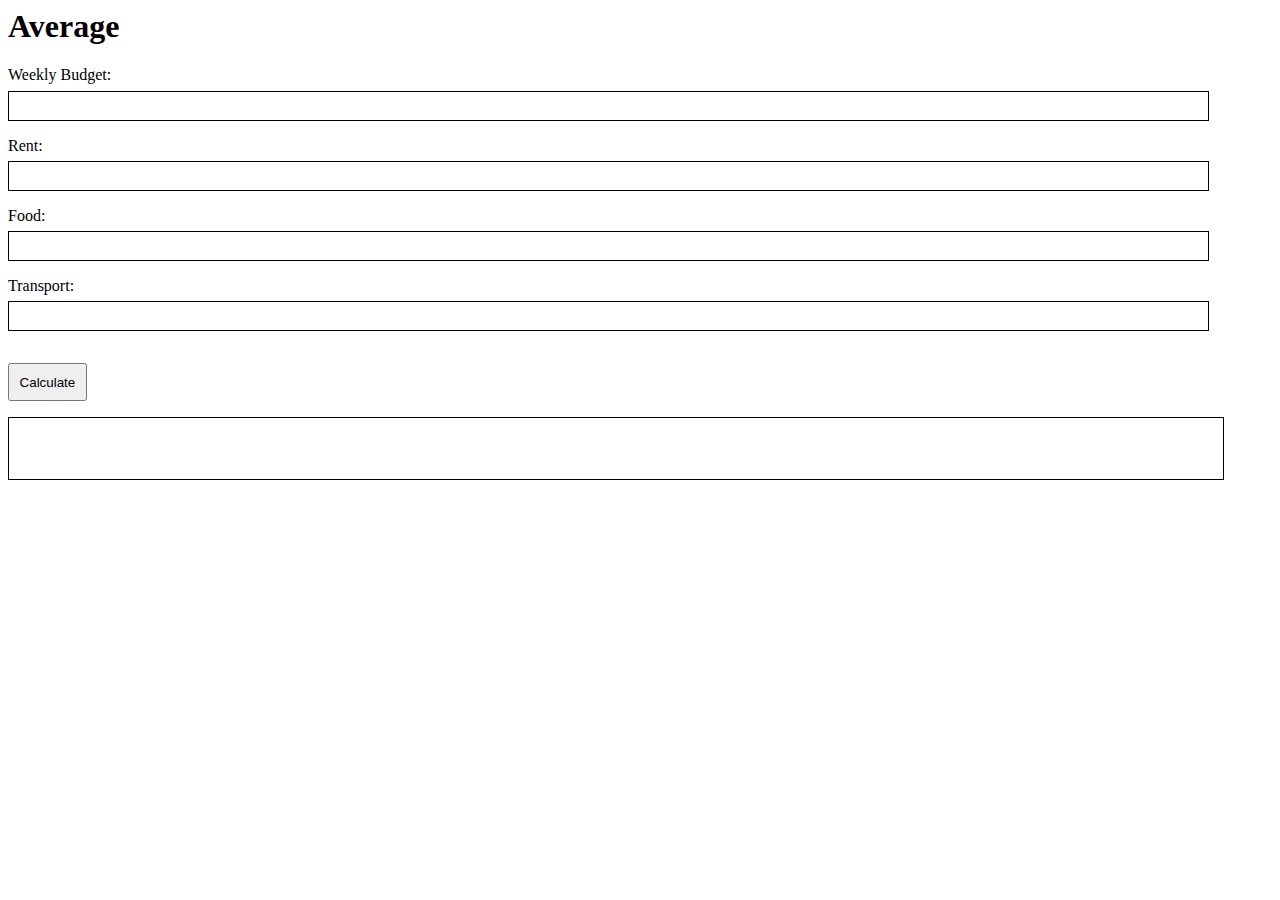
<file: Budget calculater/index.html>
<html>
    <head>
        <meta charset="UTF-8">
        <meta name="viewport" content="width=device-width, initial-scale=1.0">
        <meta name="description" content="Calculate weekly budget">
        <meta name="theme-color" content="#ffffff">
        <title>Average </title>
        <link rel="stylesheet" href="style.css">
        <script src="main.js" defer> </script>
    
    <body><h1>Average</h1>
        <form id="BudgetForm">
        <!-- Numeric field for weekly budget -->
        <div>
            <label for="weeklybudget">Weekly Budget:</label>
            <input type="number" id="weeklybudget" name="weeklybudget" min="0">
        </div>

        <!-- Numeric field for Rent -->
        <div>
            <label for="rent">Rent:</label>
            <input type="number" id="rent" name="rent" min="0">
        </div>

        <!-- numeric field for Food -->
        <div>
            <label for="food">Food:</label>
            <input type="number" id="food" name="food" min="0">
        </div>
        
        <!-- numeric field for Transport -->
        <div>
            <label for="transport">Transport:</label>
            <input type="number" id="transport" name="transport" min="0">
        </div>

        <!-- add result button -->
        <div>
            <button type="button" id="Calculate"name="Calculate">Calculate</button>
        </div>

    </form>
    <p id="result"></p>
</body>
</html>
</file>
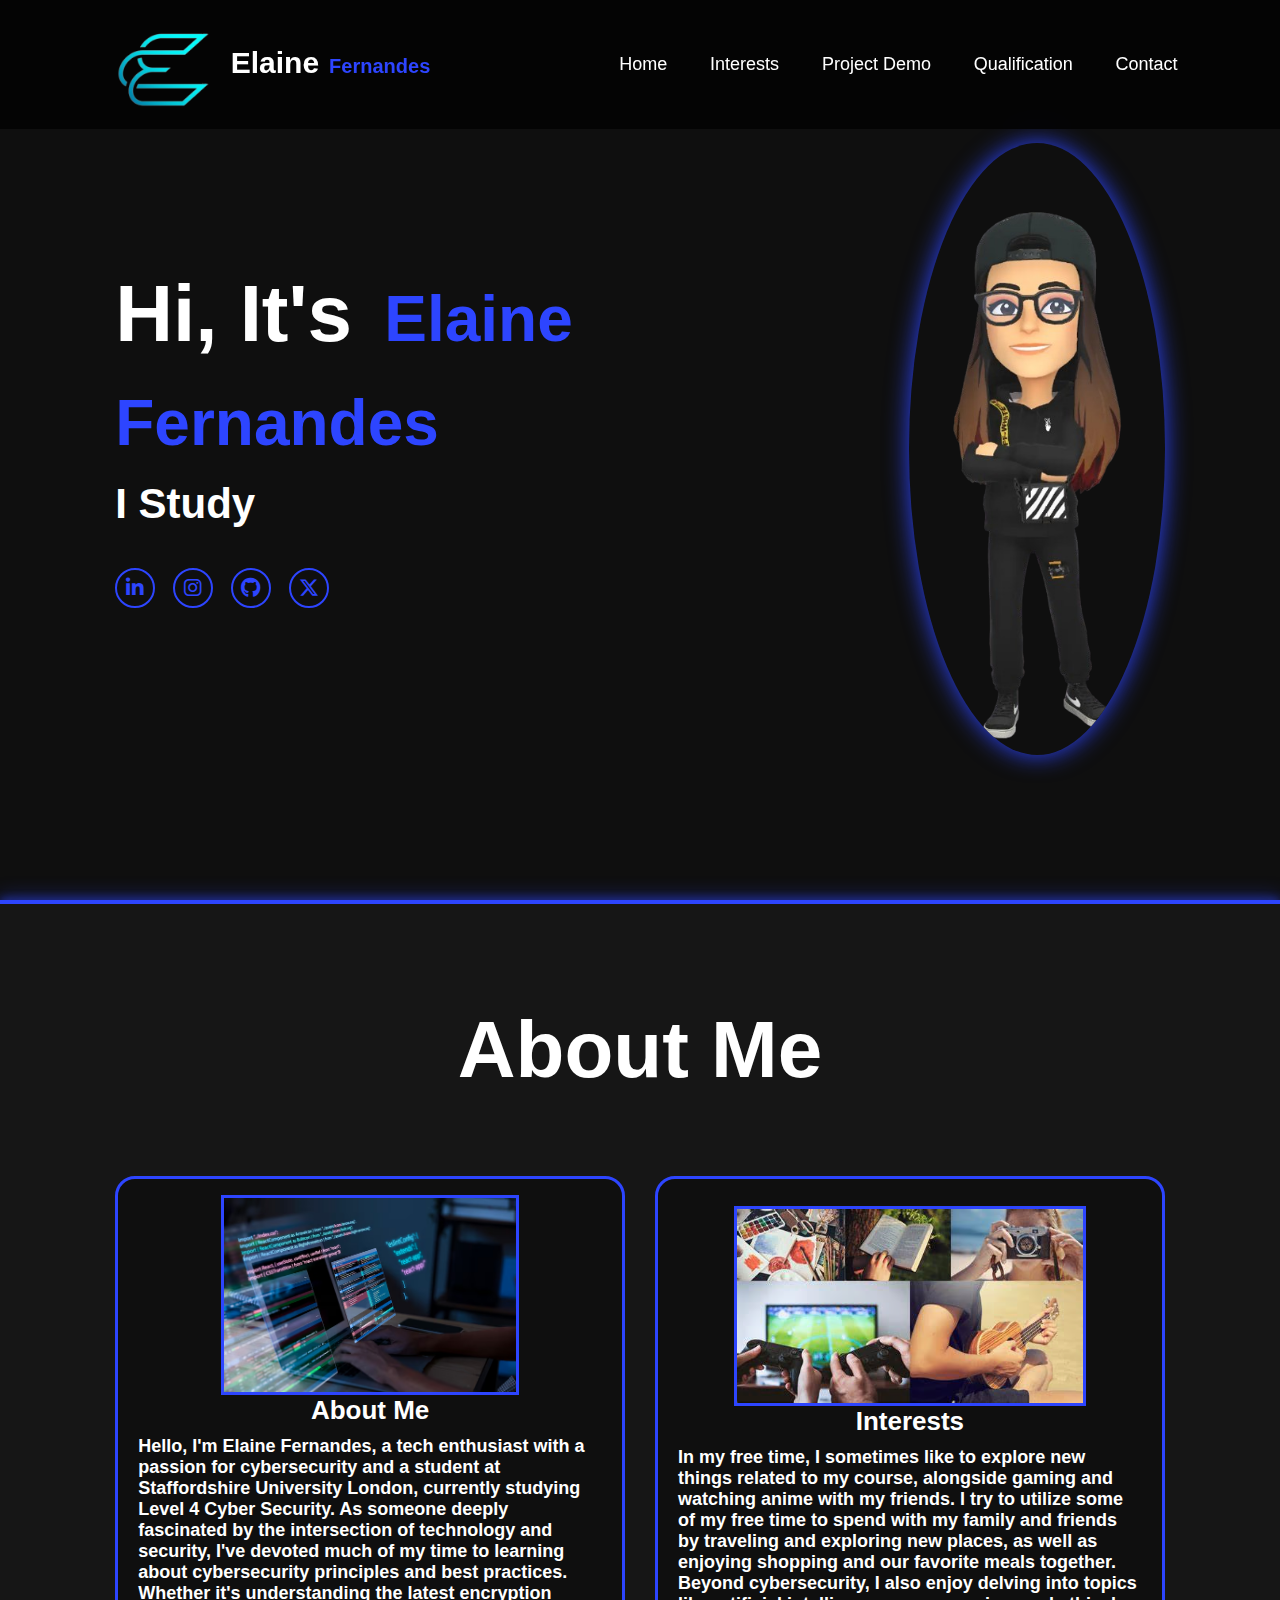
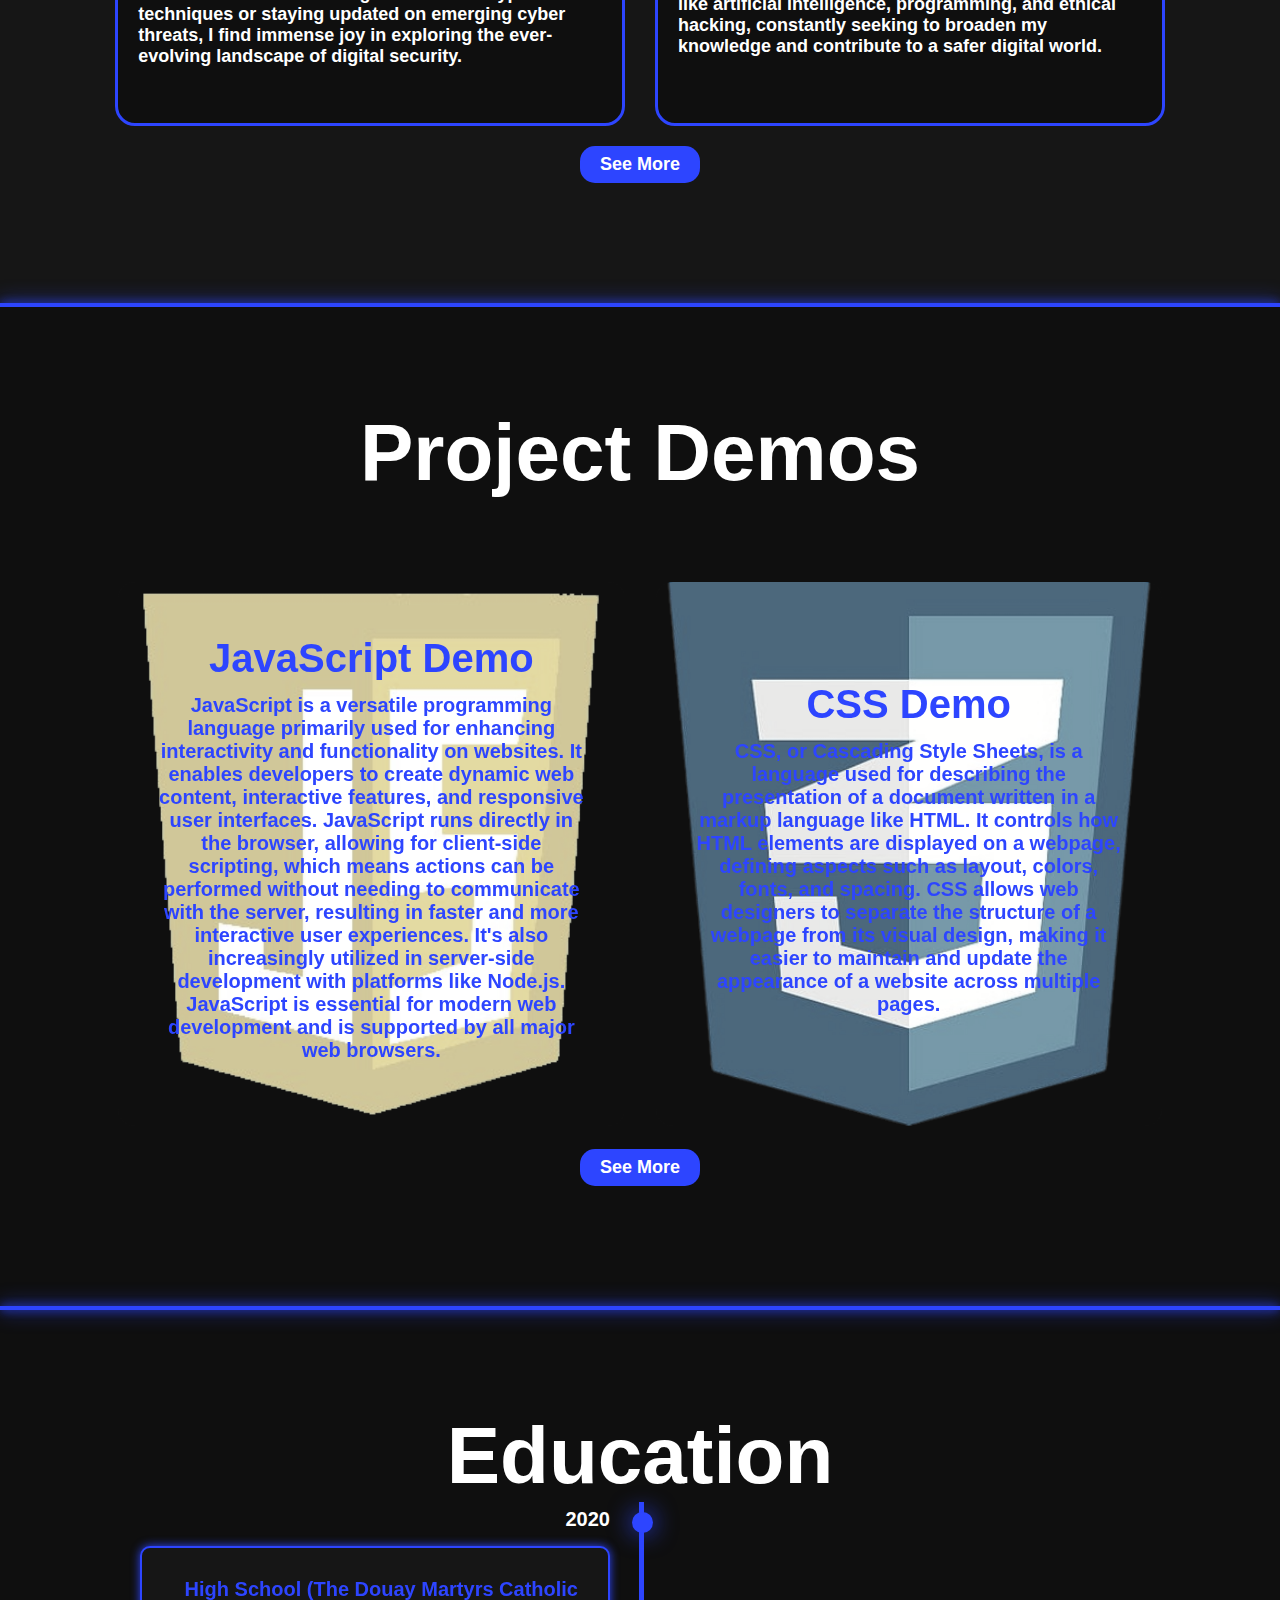
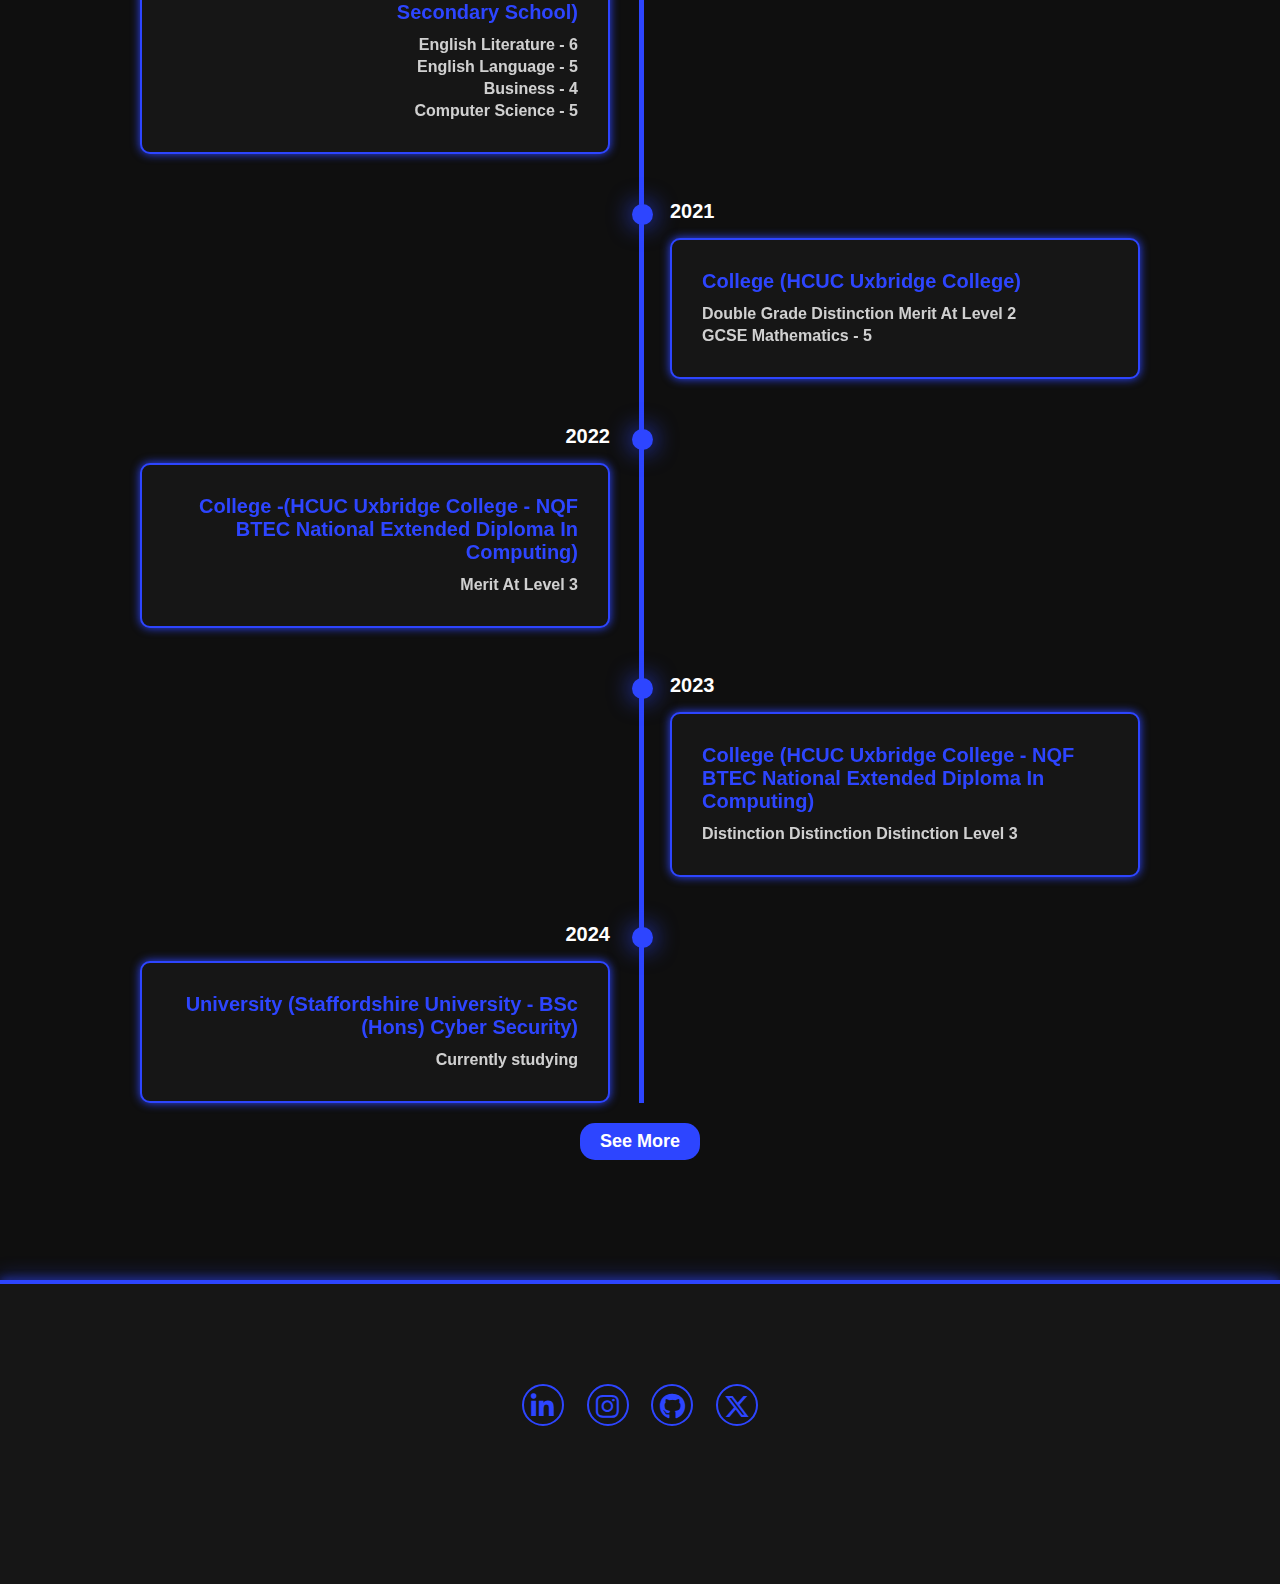
<file: Personal profile/index.html>
<!DOCTYPE html>
<html lang="en">
<head>
    <meta charset="UTF-8">
    <meta name="viewport" content="width=device-width, initial-scale=1.0">
    <meta http-equiv="X-UA-Compatible" content="ie=edge">
    <meta name="description" content="Personal online CV and portfolio showcasing my work and projects.">
    <title>Elaine Fernandes</title>
    <link rel="stylesheet" href="STYLE.CSS">
    <link rel="stylesheet" href="https://cdnjs.cloudflare.com/ajax/libs/font-awesome/6.5.2/css/all.min.css">
</head>
<body>
<!-- Start of the header section -->
    <header class="header">
        
        <a href="index.html" class="logo"><img class="logoimg" src="./public/Images/logo.png" alt="">
            Elaine<span class="span1">Fernandes</span></a>

        <i class="fa-solid fa-bars" id="menu-icon"></i>
        <nav class="navbar">
            <a href="index.html" class="active">Home</a>
            <a href="Interests.html">Interests</a>
            <a href="Demo.html" >Project Demo</a>
            <a href="qualification.html">Qualification</a>
            <a href="contact.html">Contact</a>
        </nav>
    </header>
<!-- End of the header section  -->

<!-- Start of the home page -->
    <section class="home" id="home">
        <div class="home-content">
            <h1>Hi, It's <span>Elaine Fernandes</span></h1>
            <h3 class="text-animation">
                I Study <span></span>
            </h3>
            
            <div class="social-icons">
                <a href="#"><i class="fa-brands fa-linkedin-in"></i></a>
                <a href="#"><i class="fa-brands fa-instagram"></i></a>
                <a href="#"><i class="fa-brands fa-github"></i></a>
                <a href="#"><i class="fa-brands fa-x-twitter"></i></a>
            </div>
        </div>
        <div class="home-img">
            <img src="./public/Images/Mypic.png" alt="">
        </div>
    </section>
<!-- end of home page section -->

<!-- A glowing sperator to seperate each page  -->
    <hr class="glowing-separator">

    <!-- Start of Interest page -->
    <section class="Interests" id="Interests">
        <h2 class="heading"> About Me</h2>

        <div class="Interests-container">
            <div class="Interests-box">
                <img src="./public/Images/interestimage.avif" alt="">
                <h3>About Me</h3>
                <p>Hello, I'm Elaine Fernandes, a tech enthusiast with a passion for cybersecurity and a student at Staffordshire University London, currently studying Level 4 Cyber Security. As someone deeply fascinated by the intersection of technology and security, I've devoted much of my time to learning about cybersecurity principles and best practices. Whether it's understanding the latest encryption techniques or staying updated on emerging cyber threats, I find immense joy in exploring the ever-evolving landscape of digital security.</p>
            </div>

            <div class="Interests-box">
                <img src="./public/Images/interest2.avif" alt="">
                <h3>Interests</h3>
                <p> In my free time, I sometimes like to explore new things related to my course, alongside gaming and watching anime with my friends. I try to utilize some of my free time to spend with my family and friends by traveling and exploring new places, as well as enjoying shopping and our favorite meals together. Beyond cybersecurity, I also enjoy delving into topics like artificial intelligence, programming, and ethical hacking, constantly seeking to broaden my knowledge and contribute to a safer digital world. </p>
            </div>
        </div>

        <div class="interestbox">
            <a href="./Interests.html">
                <button id="Seemore">See More</button>
            </a>
        </div>
    </section>
    <!-- End of interest page -->

<!-- A glowing sperator to seperate each page  -->
    <hr class="glowing-separator">

    <!-- Start of Demo Page -->
    <section class="Demo" id="Demo">
        <h2 class="heading">Project Demos</h2>

        <div class="Demo-container">

            <div class="Demo-box">
                <img src="./public/Images/JSpic-removebg-preview.png" alt="">
                <div class="Demo-info">
                    <h4>JavaScript Demo</h4>
                    <p>JavaScript is a versatile programming language primarily used for enhancing interactivity and functionality on websites. It enables developers to create dynamic web content, interactive features, and responsive user interfaces. JavaScript runs directly in the browser, allowing for client-side scripting, which means actions can be performed without needing to communicate with the server, resulting in faster and more interactive user experiences. It's also increasingly utilized in server-side development with platforms like Node.js. JavaScript is essential for modern web development and is supported by all major web browsers.</p>
                </div>
            </div>
            
            <div class="Demo-box">
                <img src="./public/Images/csspg.png" alt="">
                <div class="Demo-info">
                    <h4>CSS Demo</h4>
                    <p>CSS, or Cascading Style Sheets, is a language used for describing the presentation of a document written in a markup language like HTML. It controls how HTML elements are displayed on a webpage, defining aspects such as layout, colors, fonts, and spacing. CSS allows web designers to separate the structure of a webpage from its visual design, making it easier to maintain and update the appearance of a website across multiple pages.</p>
                </div>
            </div>
        </div>

        <div class="demobox">
            <a href="./Demo.html">
                <button id="Seemore">See More</button>
            </a>
        </div>
    </section>
<!-- End of Demo Page -->

<!-- A glowing sperator to seperate each page  -->
    <hr class="glowing-separator">

<!-- Start of Qualification Section -->
    <section class="Eduction-section" id="Eduction">
        <h2 class="heading">Education</h2>

        <div class="Education-items">

            <div class="Education-item">

                <div class="Education-dot"></div>
                <div class="Education-date">2020</div>
                <div class="Education-content">
                    <h3>High School (The Douay Martyrs Catholic Secondary School)</h3>
                    <p>English Literature - 6</p>
                    <p>English Language   - 5</p>
                    <p>Business           - 4</p>
                    <p>Computer Science   - 5</p>
                </div>
            </div>

            <div class="Education-item">

                <div class="Education-dot"></div>
                <div class="Education-date">2021</div>
                <div class="Education-content">
                    <h3>College (HCUC Uxbridge College)</h3>
                    <p>Double Grade Distinction Merit At Level 2</p>
                    <p>GCSE Mathematics   - 5</p>
                </div>
            </div>

            <div class="Education-item">

                <div class="Education-dot"></div>
                <div class="Education-date">2022</div>
                <div class="Education-content">
                    <h3>College -(HCUC Uxbridge College - NQF BTEC National Extended Diploma in Computing)</h3>
                    <p>Merit At Level 3</p>
                </div>
            </div>

            <div class="Education-item">

                <div class="Education-dot"></div>
                <div class="Education-date">2023</div>
                <div class="Education-content">
                    <h3>College (HCUC Uxbridge College - NQF BTEC National Extended Diploma in Computing)</h3>
                    <p>Distinction Distinction Distinction Level 3</p>
                </div>
            </div>

            <div class="Education-item">

                <div class="Education-dot"></div>
                <div class="Education-date">2024</div>
                <div class="Education-content">
                    <h3>University (Staffordshire University - BSc (Hons) Cyber Security)</h3>
                    <p>Currently studying</p>
                </div>
            </div>
        </div>

        <div class="educationbox">
            <a href="qualification.html">
                <button id="Seemore">See More</button>
            </a>
        </div>
    </section>
    <!-- End of Qualification Section -->


    <!-- A glowing sperator to seperate each page  -->
    <hr class="glowing-separator">

    <!-- Start of footer section -->
    <footer class="footer">
        <div class="social">
            <a href="#"><i class="fa-brands fa-linkedin-in"></i></a>
            <a href="#"><i class="fa-brands fa-instagram"></i></a>
            <a href="#"><i class="fa-brands fa-github"></i></a>
            <a href="#"><i class="fa-brands fa-x-twitter"></i></a>
        </div>
    </footer>
        <!-- Start of footer section -->

    <script src="script.js"></script>
   
</body>
</html>
</file>
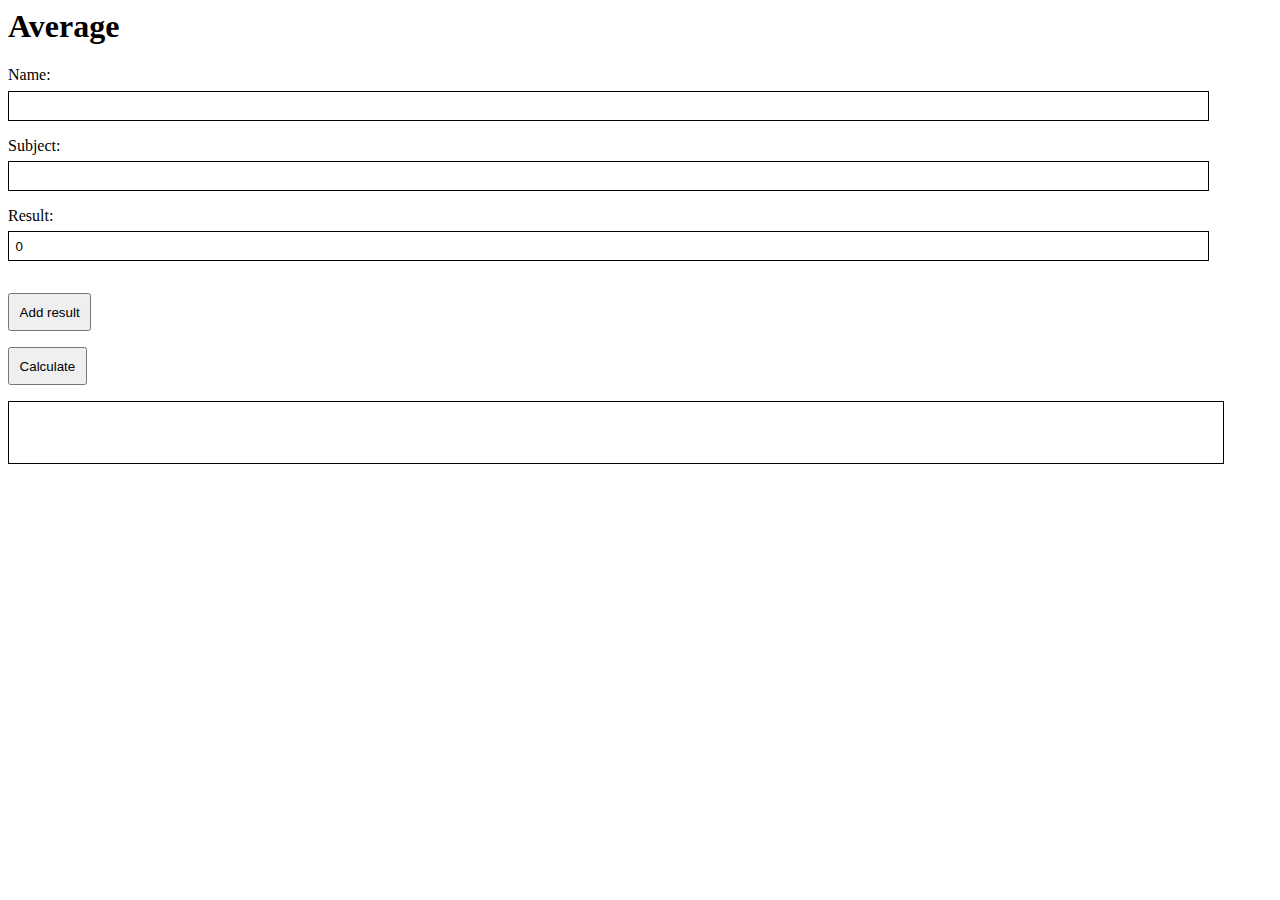
<file: average grade calculator/Public/index.html>
<html>
    <head>
        <meta charset="UTF-8">
    <meta name="viewport" content="width=device-width, initial-scale=1.0">
    <meta name="description" content="Calculate average of marks input by user">
    <meta name="theme-color" content="#ffffff">
    <title>Average </title>
    <link rel="stylesheet" href="style.css">
    <script src="main.js" defer> </script>
    
    <body><h1>Average</h1>
        <form id="averageForm">
        <!-- text field for name -->
        <div>
            <label for="name">Name:</label>
            <input type="text" id="name" name="name">
        </div>

        <!-- text field for subject -->
        <div>
            <label for="subject">Subject:</label>
            <input type="text" id="subject" name="subject">
        </div>

        <!-- numeric field for result -->
        <div>
            <label for="result">Result:</label>
            <input type="number" id="result" name="result"min="0" max="100" value="0">
        </div>

        <!-- add result button -->
        <div>
            <button type="button" id="addResult"name="addResult">Add result</button>
        </div>

        <!-- calculate average button -->
        <div>
            <button type="button" id="calculateAverage"name="calculateAverage">Calculate</button>
        </div>

    </form>
    <p id="output"></p>
</body>
</html>
</file>
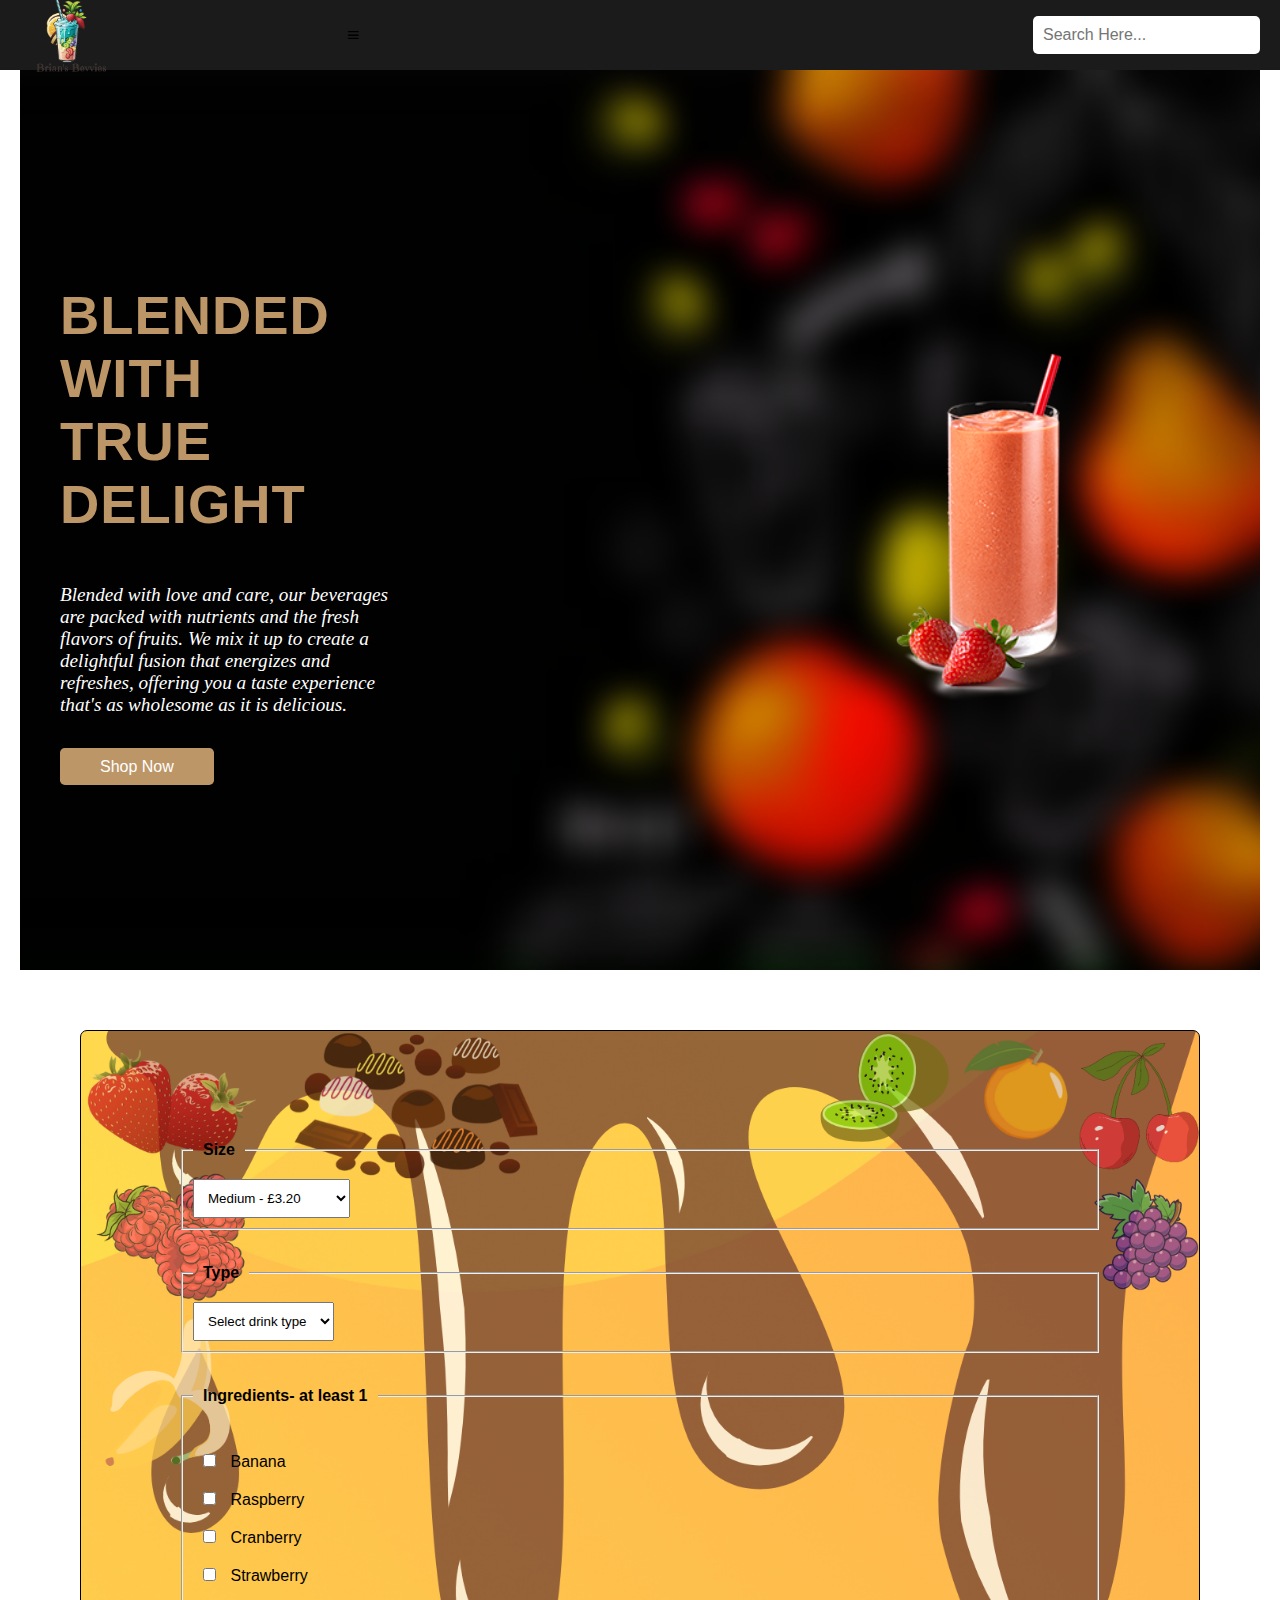
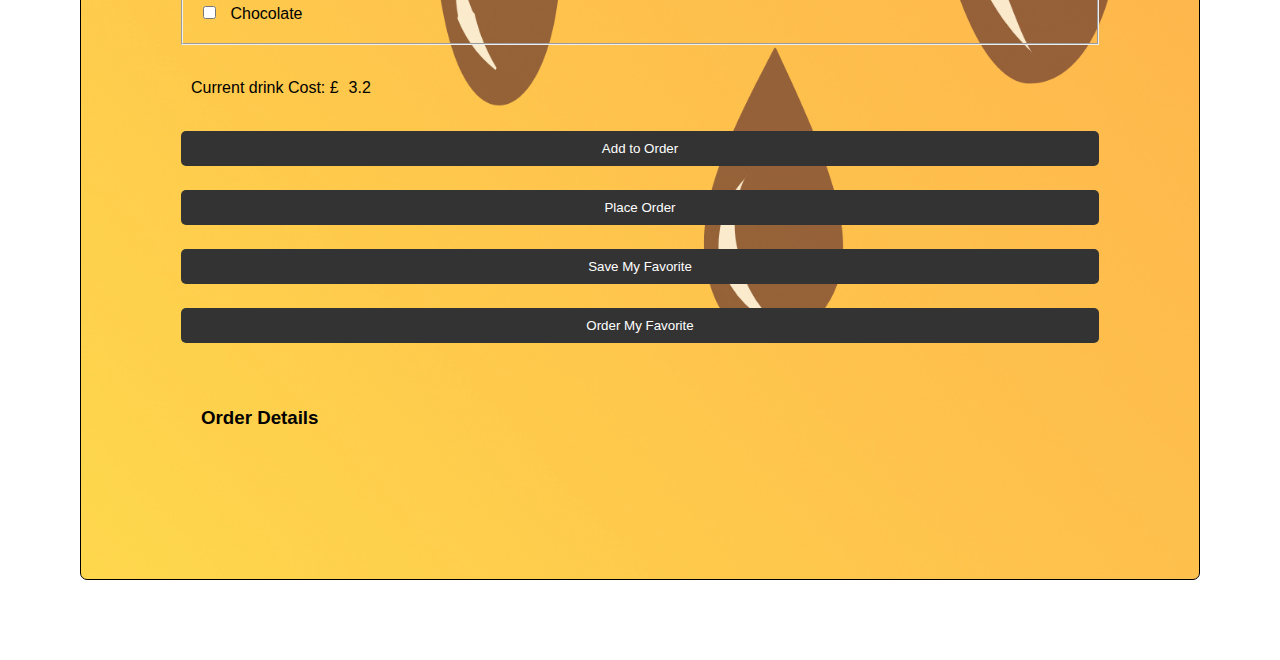
<file: Sample milkshake and smoothie web/rrrr/Public/index.html>
<!DOCTYPE html>
<html lang="en">

<head>
    <meta charset="UTF-8">
    <meta http-equiv="X-UA-Compatible" content="IE=edge">
    <meta name="viewport" content="width=device-width, initial-scale=1.0">
    <title>Brian's Bevvies</title>
    <link rel="stylesheet" href="style.css">
    <link rel="stylesheet" href="https://unpkg.com/boxicons@latest/css/boxicons.min.css">
</head>

<body>
    
    <header>
        <a href="#" id="logo">
            <img src="./Image/MainLogo.png" alt="">
        </a>
        <i id="menu-icon" class="bx bx-menu"></i>
        <ul id="navbar">
        </ul>
        <div id="header-icon">
        </div>
        <div id="search-box">
            <input type="search" name="search" id="Search" placeholder="Search Here...">
        </div>
    </header>
    <section id="home">
        <div id="home-text">
            <h1> Blended with<br>True Delight</h1>
            <p>Blended with love and care, our beverages are packed with nutrients and the fresh flavors of fruits. We mix it up to create a delightful fusion that energizes and refreshes, offering you a taste experience that's as wholesome as it is delicious.</p>
            <a href="#" id="shop-btn" class="btn">Shop Now</a>
        </div>
        <div id="home-img">
            <img src="./Image/smoothie1.png" alt="">
        </div>
    </section>

    <form id="drinkForm">
        
        <fieldset>
            <legend>Size</legend>
            <select id="sizeSlecet" name="sizechoice" class="select-size">
                <option value="0">Select drink size</option>
                <option value="Small - £2.70">Small - £2.70</option>
                <option value="Medium - £3.20" selected="selected">Medium - £3.20</option>
                <option value="Large - £3.70">Large - £3.70</option>
                <option value="Extra Large - £4.50">Extra Large - £4.50</option>
              </select>
        
        </fieldset>



        <fieldset>
            <legend>Type</legend>
            <select id="sizeType" name="type" class="select-type">
                <option  value="0">Select drink type</option>
                <option value="smoothie">Smoothie</option>
                <option value="milkshake">Milkshake</option>
              </select>
        </fieldset>

        <fieldset id="Ingredients">
            <legend>Ingredients- at least 1</legend>
            <br>
            <p>
                <input type="checkbox" id="banana" name="ingredients" value="banana">
                <label for="banana">Banana</label>
            </p>
            <p>
                <input type="checkbox" id="raspberry" name="ingredients" value="raspberry">
                <label for="raspberry">Raspberry</label>
            </p>
            <p>
                <input type="checkbox" id="cranberry" name="ingredients" value="cranberry">
                <label for="cranberry">Cranberry</label>
            </p>
            <p>
                <input type="checkbox" id="strawberry" name="ingredients" value="strawberry">
                <label for="strawberry">Strawberry</label>
            </p>
            <p>
                <input type="checkbox" id="chocolate" name="ingredients" value="chocolate">
                <label for="chocolate">Chocolate</label>
            </p>
        </fieldset>

        <fieldset id="juicebasefieldset" style="display: none;">
            <legend>Juice Base</legend>
            <br>
            <p>
                <input type="radio" name="juicebase" id="applejuice" value="applejuice">
                <label for="applejuice">Apple Juice</label>
            </p>
            <br>
            <p>
                <input type="radio" name="juicebase" id="orangejuice" value="orangejuice" checked>
                <label for="orangejuice">Orange Juice</label>
            </p>
        </fieldset>
        <fieldset id="milkbasefieldset" style="display: none;">
            <legend>Milk Base</legend>
            <p>
                <input type="radio" name="milkbase" id="wholemilk" value="wholemilk">
                <label for="wholemilk">Whole Milk</label>
            </p>
            <p>
                <input type="radio" name="milkbase" id="semi-skimmed" value="semi-skimmed">
                <label for="semi-skimmed">Semi-Skimmed Milk</label>
            </p>
            <p>
                <input type="radio" name="milkbase" id="skimmed" value="skimmed" checked>
                <label for="skimmed">Skimmed Milk</label>
            </p>
            <p>
                <input type="radio" name="milkbase" id="coconutmilk" value="coconutmilk">
                <label for="coconutmilk">Coconut Milk</label>
            </p>
            <p>
                <input type="radio" name="milkbase" id="oatmilk" value="oatmilk">
                <label for="oatmilk">Oat Milk</label>
            </p>
        </fieldset>
        

        <fieldset id="extratoppingsfieldset" style="display: none;">
            <legend>Extra Toppings</legend>
            <p>
                <input type="checkbox" name="extratoppings" id="malt" value="malt">
                <label for="malt">Malt</label>
            </p>
            <p>
                <input type="checkbox" name="extratoppings" id="marshmallows" value="marshmallows">
                <label for="marshmallows">Marshmallows</label>
            </p>
            <p>
                <input type="checkbox" name="extratoppings" id="whippedcream" value="whippedcream">
                <label for="whippedcream">Whipped Cream</label>
            </p>
            <p>
                <input type="checkbox" name="extratoppings" id="flake" value="flake">
                <label for="flake">A Flake</label>
            </p>
        </fieldset>

        <p>Current drink Cost: £<span id="cost"></span></p>

        <button type="button" id="addToOrder">Add to Order</button>
        <button type="button" id="placeOrder">Place Order</button>
        <!-- Add the "Save My Favorite" and "Order My Favorite" buttons to the form -->
        <button type="button" id="saveFavorite" disabled>Save My Favorite</button>
        <button type="button" id="orderFavorite">Order My Favorite</button>


        <div id="orderDetails">
            <h3>Order Details</h3>
            <ul id="orderList"></ul>
            <!-- <p>Total: £<span id="totalCost">0</span></p> -->
        </div>
    </form>

    <script src="main.js"></script>

</body>

</html>
</file>
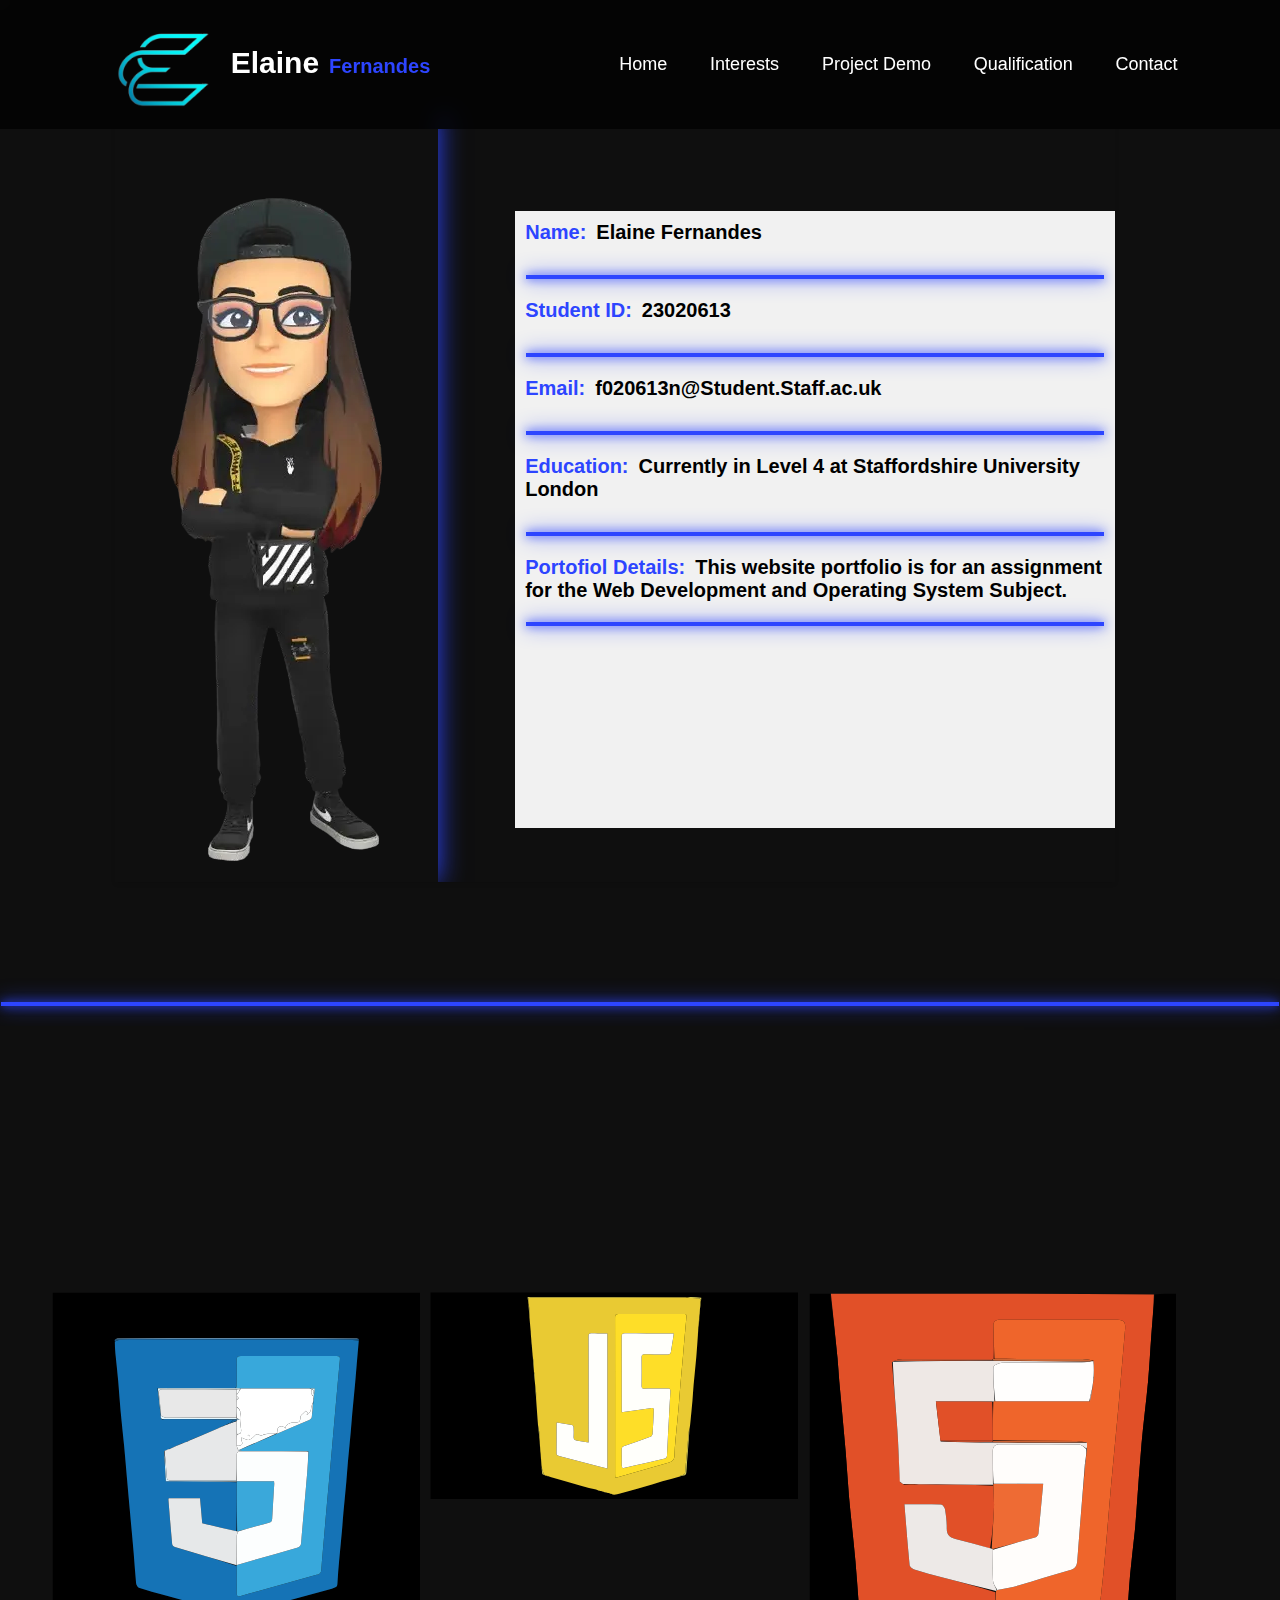
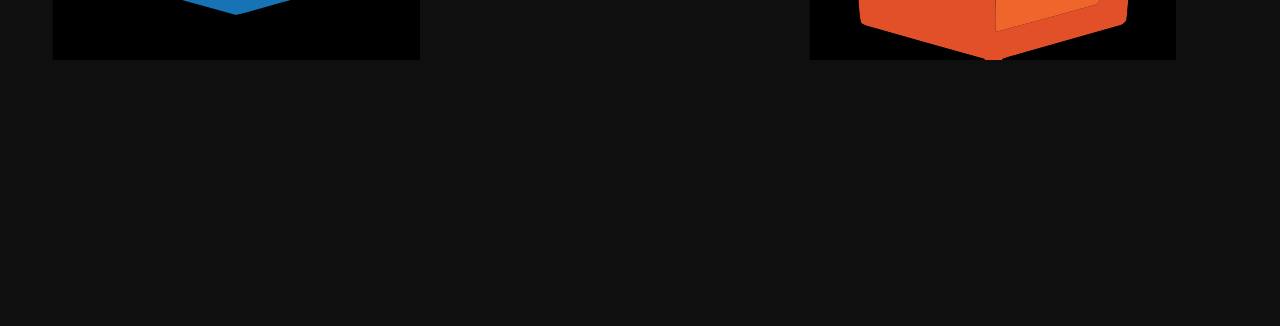
<file: Personal profile/contact.html>
`<!DOCTYPE html>
<html lang="en">
<head>
    <meta charset="UTF-8">
    <meta name="viewport" content="width=device-width, initial-scale=1.0">
    <meta http-equiv="X-UA-Compatible" content="ie=edge">
    <meta name="description" content="Personal online CV and portfolio showcasing my work and projects.">
    <title>Elaine Fernandes</title>
    <link rel="stylesheet" href="STYLE.CSS">
    <link rel="stylesheet" href="https://cdnjs.cloudflare.com/ajax/libs/font-awesome/6.5.2/css/all.min.css">
</head>
<body>
    <header class="header">
        
        <a href="index.html" class="logo"><img class="logoimg" src="./public/Images/logo.png" alt="">
            Elaine<span>Fernandes</span></a>

        <i class="fa-solid fa-bars" id="menu-icon"></i>
        <nav class="navbar">
            <a href="index.html" >Home</a>
            <a href="Interests.html">Interests</a>
            <a href="Demo.html">Project Demo</a>
            <a href="qualification.html">Qualification</a>
            <a href="contact.html" class="active">Contact</a>
        </nav>
    </header>

    <section class="contact-container">
        <div class="contact-box">
            <div class="contact-image">
                <img src="./public/Images/Mypic.webp"  alt="Contact">
            </div>
            <div class="contact-details">
                
                <h6 class="detail-1">Name:<span>Elaine Fernandes</span></h6>
                <br>
                <hr class="glowing-separator">

                <h6 class="detail-1">Student ID:<span>23020613</span></h6>
                <br>
                <hr class="glowing-separator">
                <h6 class="detail-1">Email:<span>f020613n@Student.Staff.ac.uk</span></h6>
                <br>
                <hr class="glowing-separator">

                <h6 class="detail-1">Education:<span>Currently in Level 4 at Staffordshire University London</span></h6>
                <br>
                <hr class="glowing-separator">

                <h6 class="detail-1">Portofiol Details:<span>This website portfolio is for an assignment for the Web Development and Operating System Subject.</span></h6>
                <hr class="glowing-separator">
            </div>
        </div>
    </section>
    <hr class="glowing-separator">

    <section class="svg-img">
        <div class="img">

            <img src="./public/Images/CSSPG.svg" alt="">
            <img src="./public/Images/JSpic.svg" alt="">
            <img src="./public/Images/html.svg" alt="">
        </div>
    </section>

    <script src="script.js"></script>

</body>
</html>
</file>
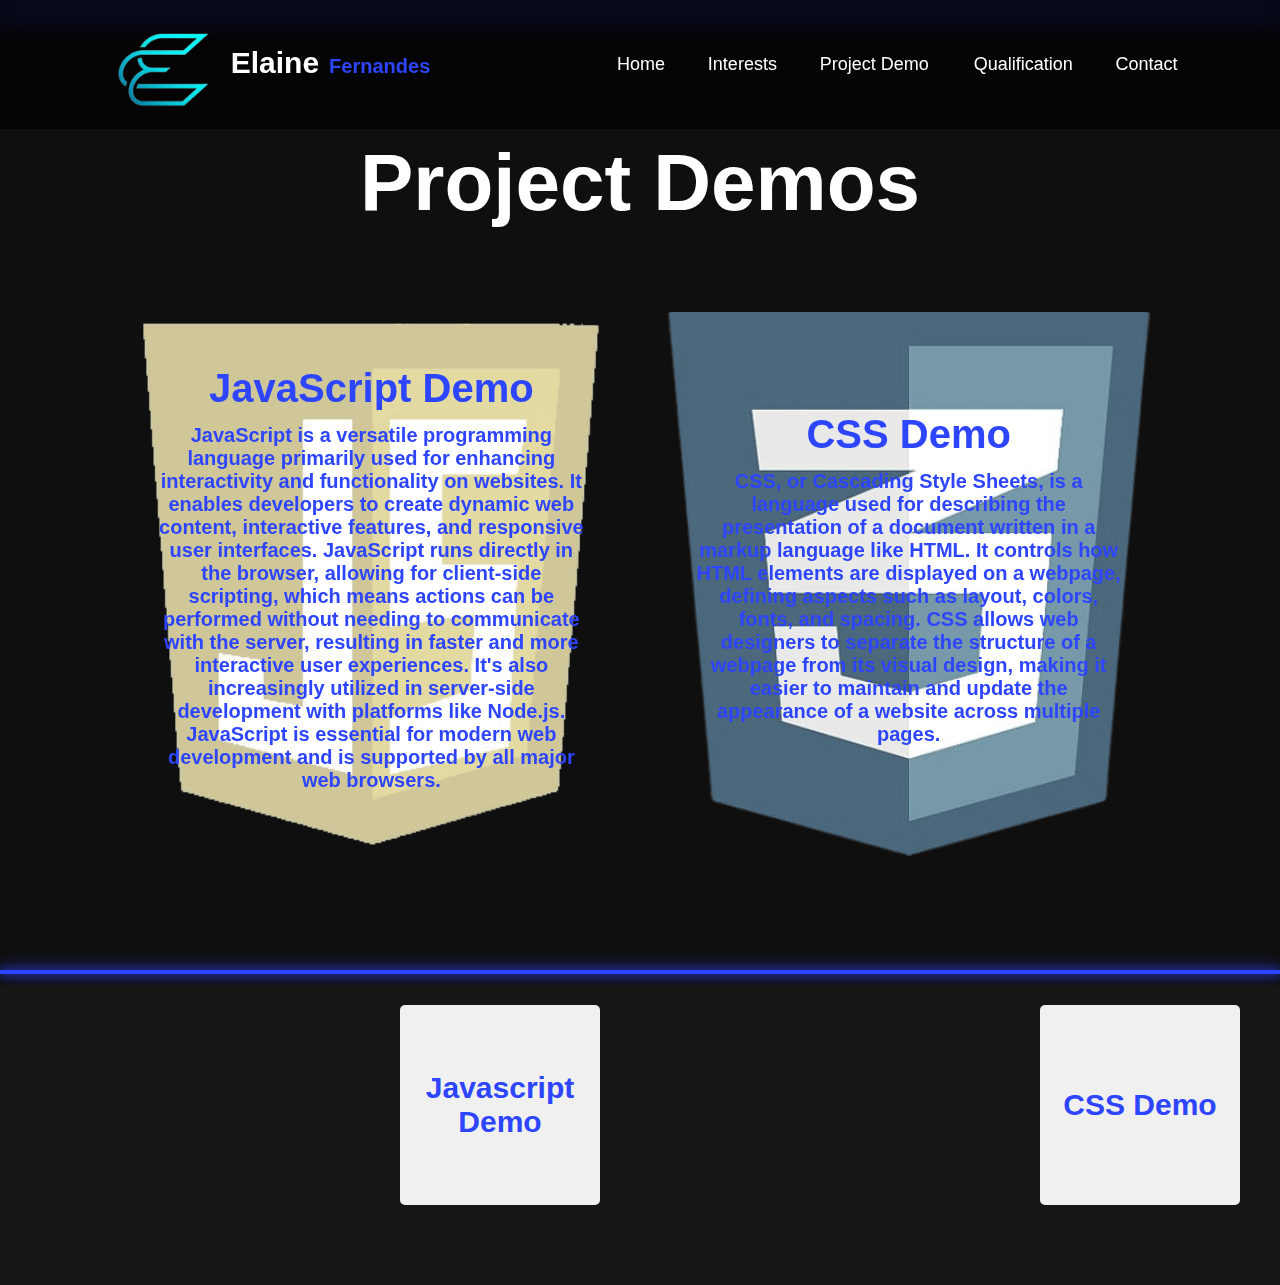
<file: Personal profile/Demo.html>
<!DOCTYPE html>
<html lang="en">
<head>
    <meta charset="UTF-8">
    <meta name="viewport" content="width=device-width, initial-scale=1.0">
    <meta http-equiv="X-UA-Compatible" content="ie=edge">
    <meta name="description" content="Personal online CV and portfolio showcasing my work and projects.">
    <title>Elaine Fernandes</title>
    <link rel="stylesheet" href="STYLE.CSS">
    <link rel="stylesheet" href="https://cdnjs.cloudflare.com/ajax/libs/font-awesome/6.5.2/css/all.min.css">
</head>
<body>
    <header class="header">
        
        <a href="index.html" class="logo"><img class="logoimg" src="./public/Images/logo.png" alt="">
            Elaine<span>Fernandes</span></a>

        <i class="fa-solid fa-bars" id="menu-icon"></i>
        <nav class="navbar">
            <a href="index.html" class="active">Home</a>
            <a href="Interests.html">Interests</a>
            <a href="Demo.html" >Project Demo </a>
            <a href="qualification.html">Qualification</a>
            <a href="contact.html">Contact</a>
        </nav>
    </header>

    <br>

    <hr class="glowing-separator">
<br>
<br>
    <section class="Demo" id="Demo">
        <h2 class="heading">Project Demos</h2>

        <div class="Demo-container">

            <div class="Demo-box">
                <img src="./public/Images/JSpic-removebg-preview.png" alt="">
                <div class="Demo-info">
                    <h4>JavaScript Demo</h4>
                    <p>JavaScript is a versatile programming language primarily used for enhancing interactivity and functionality on websites. It enables developers to create dynamic web content, interactive features, and responsive user interfaces. JavaScript runs directly in the browser, allowing for client-side scripting, which means actions can be performed without needing to communicate with the server, resulting in faster and more interactive user experiences. It's also increasingly utilized in server-side development with platforms like Node.js. JavaScript is essential for modern web development and is supported by all major web browsers.</p>
                </div>
            </div>
            
            <div class="Demo-box">
                <img src="./public/Images/csspg.png" alt="">
                <div class="Demo-info">
                    <h4>CSS Demo</h4>
                    <p>CSS, or Cascading Style Sheets, is a language used for describing the presentation of a document written in a markup language like HTML. It controls how HTML elements are displayed on a webpage, defining aspects such as layout, colors, fonts, and spacing. CSS allows web designers to separate the structure of a webpage from its visual design, making it easier to maintain and update the appearance of a website across multiple pages.</p>
                </div>
            </div>
        </div>
    </section>
    <br>

    <hr class="glowing-separator">
<br>

    <footer class="footer">
        <div class="box">
            <a href="./holding.html">
                <button class="btn" id="next">Javascript Demo</button>
            </a>
            <a href="./CSSDemo.html">
                <button class="btn" id="back">CSS Demo</button>
            </a>
            
           
        </div>
    </footer>
    <script src="script.js"></script>

</body>
</html>
</file>
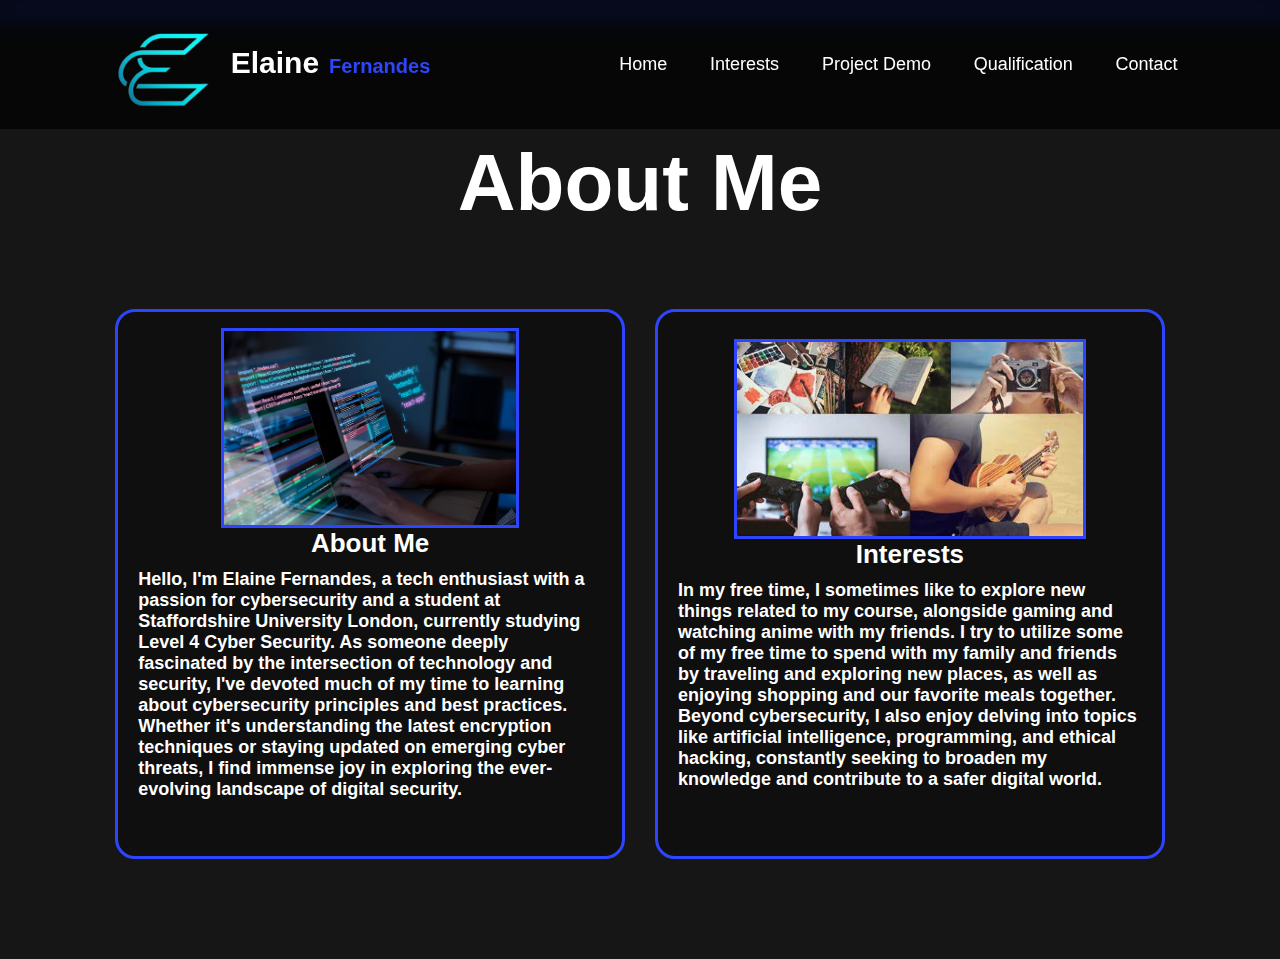
<file: Personal profile/Interests.html>
<!DOCTYPE html>
<html lang="en">
<head>
    <meta charset="UTF-8">
    <meta name="viewport" content="width=device-width, initial-scale=1.0">
    <meta http-equiv="X-UA-Compatible" content="ie=edge">
    <meta name="description" content="Personal online CV and portfolio showcasing my work and projects.">
    <title>Elaine Fernandes</title>
    <link rel="stylesheet" href="STYLE.CSS">
    <link rel="stylesheet" href="https://cdnjs.cloudflare.com/ajax/libs/font-awesome/6.5.2/css/all.min.css">
</head>
<body>
    <header class="header">
        
        <a href="index.html" class="logo"><img class="logoimg" src="./public/Images/logo.png" alt="">
            Elaine<span>Fernandes</span></a>

        <i class="fa-solid fa-bars" id="menu-icon"></i>
        <nav class="navbar">
            <a href="index.html" >Home</a>
            <a href="Interests.html" class="active">Interests</a>
            <a href="Demo.html">Project Demo</a>
            <a href="qualification.html">Qualification</a>
            <a href="contact.html">Contact</a>
        </nav>
    </header>

    <br>

    <hr class="glowing-separator">
<br>
<br>
        <!-- Start of Interest page -->
        <section class="Interests" id="Interests">
            <h2 class="heading"> About Me</h2>
    
            <div class="Interests-container">
                <div class="Interests-box">
                    <img src="./public/Images/interestimage.avif" alt="">
                    <h3>About Me</h3>
                    <p>Hello, I'm Elaine Fernandes, a tech enthusiast with a passion for cybersecurity and a student at Staffordshire University London, currently studying Level 4 Cyber Security. As someone deeply fascinated by the intersection of technology and security, I've devoted much of my time to learning about cybersecurity principles and best practices. Whether it's understanding the latest encryption techniques or staying updated on emerging cyber threats, I find immense joy in exploring the ever-evolving landscape of digital security.</p>
                </div>
    
                <div class="Interests-box">
                    <img src="./public/Images/interest2.avif" alt="">
                    <h3>Interests</h3>
                    <p> In my free time, I sometimes like to explore new things related to my course, alongside gaming and watching anime with my friends. I try to utilize some of my free time to spend with my family and friends by traveling and exploring new places, as well as enjoying shopping and our favorite meals together. Beyond cybersecurity, I also enjoy delving into topics like artificial intelligence, programming, and ethical hacking, constantly seeking to broaden my knowledge and contribute to a safer digital world. </p>
                </div>
            </div>
            <script src="script.js"></script>

</body>
</html>
</file>
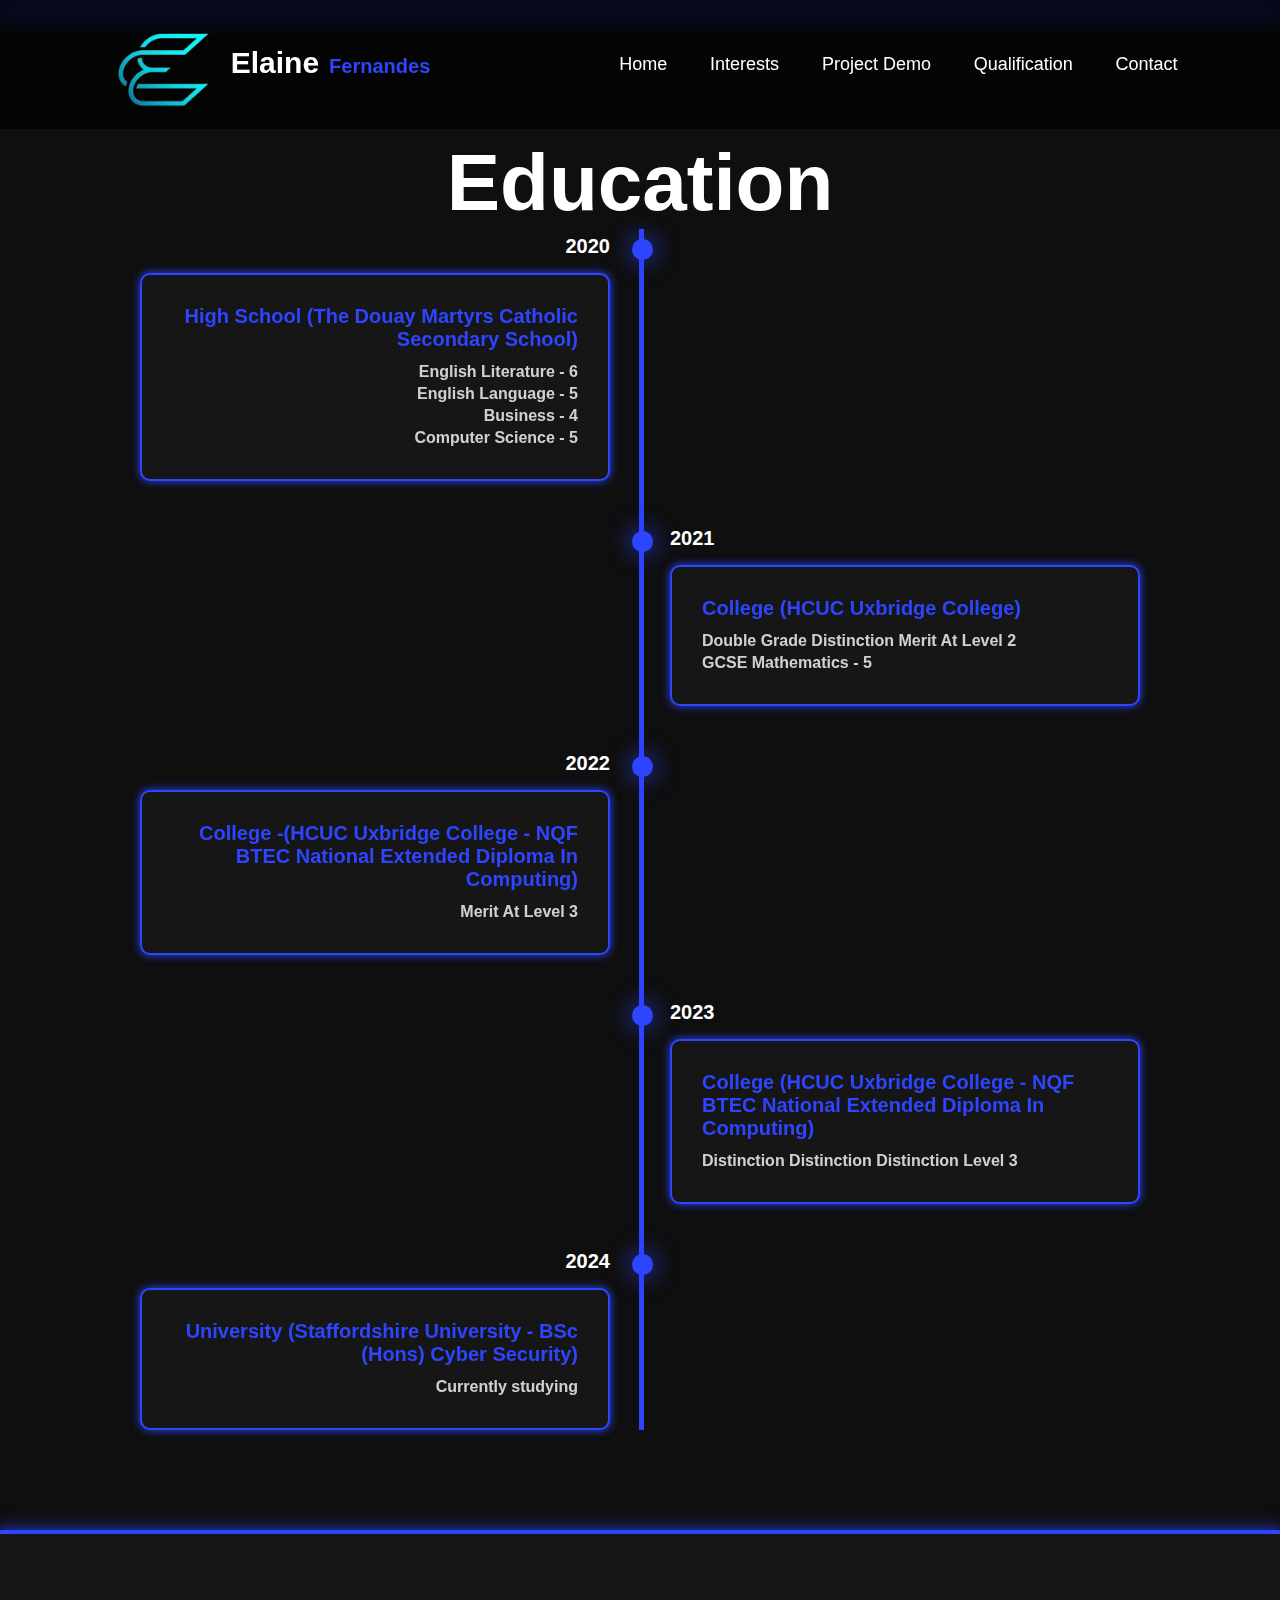
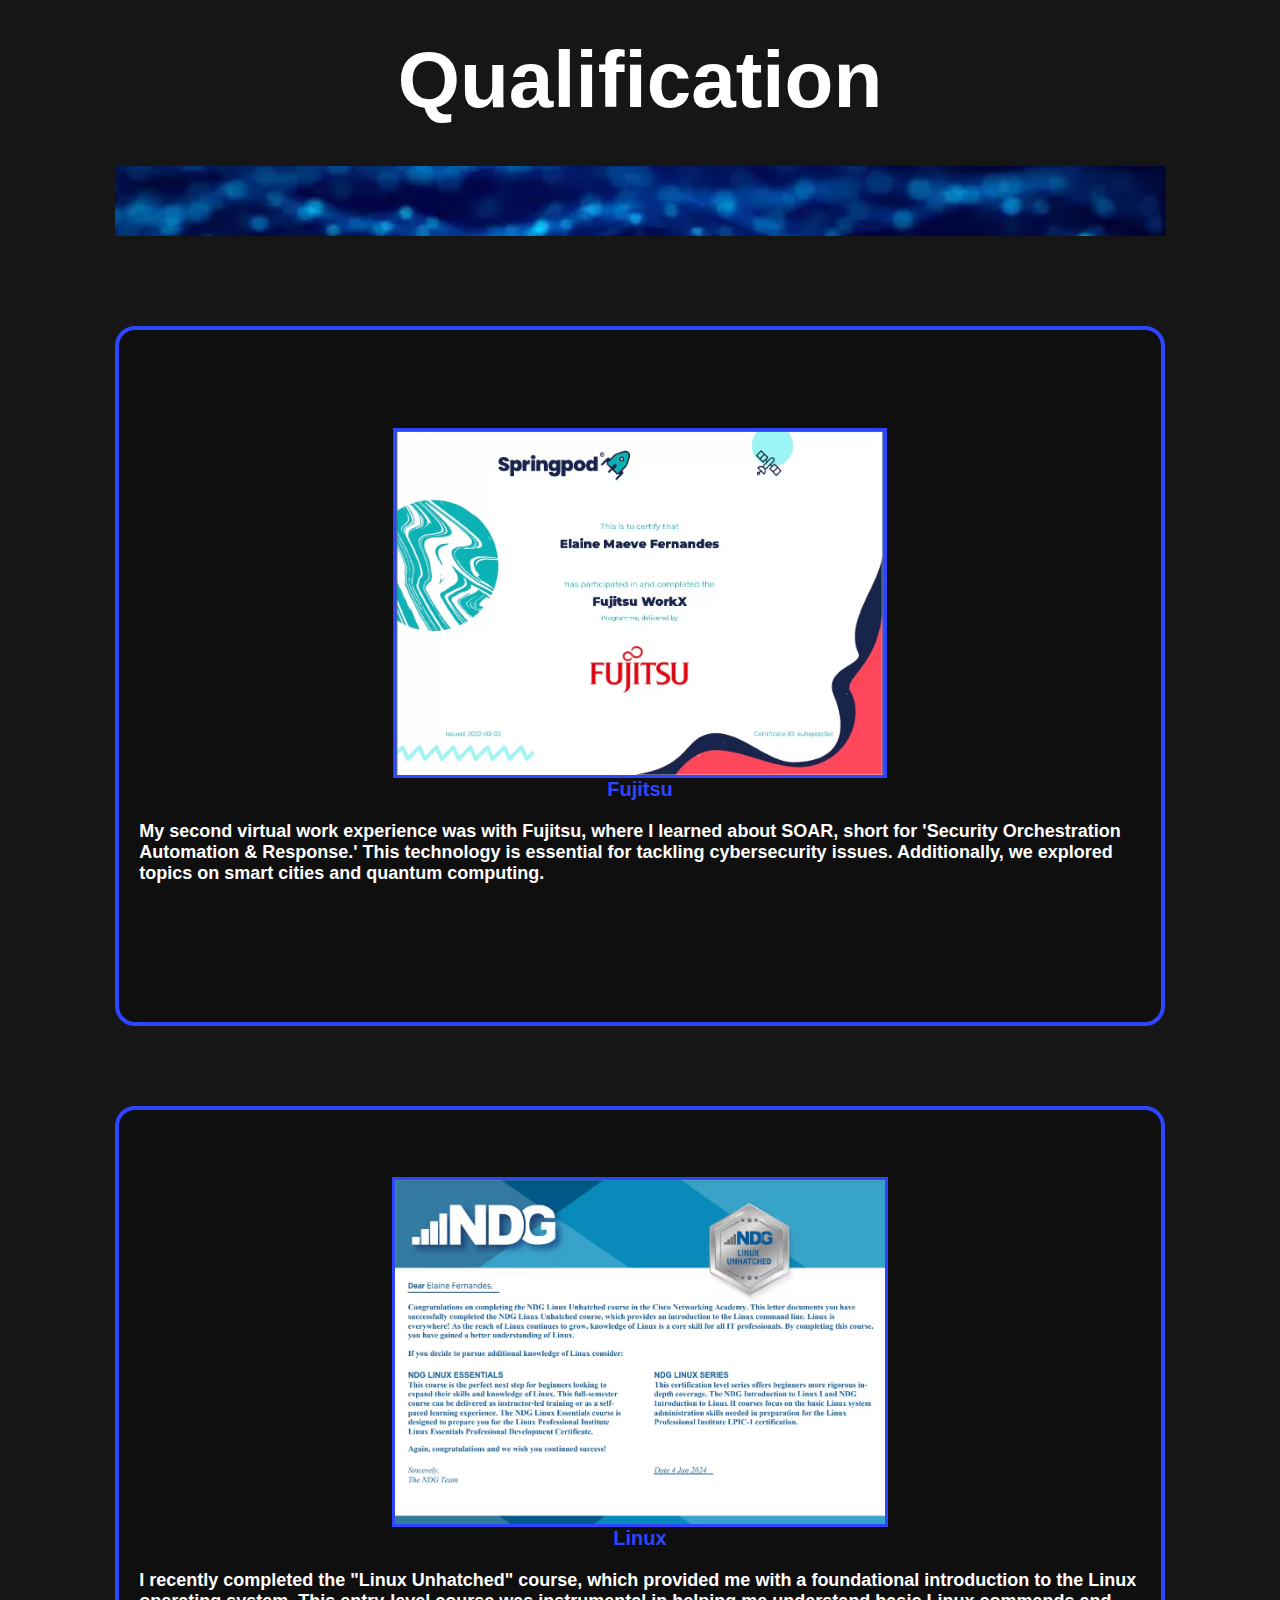
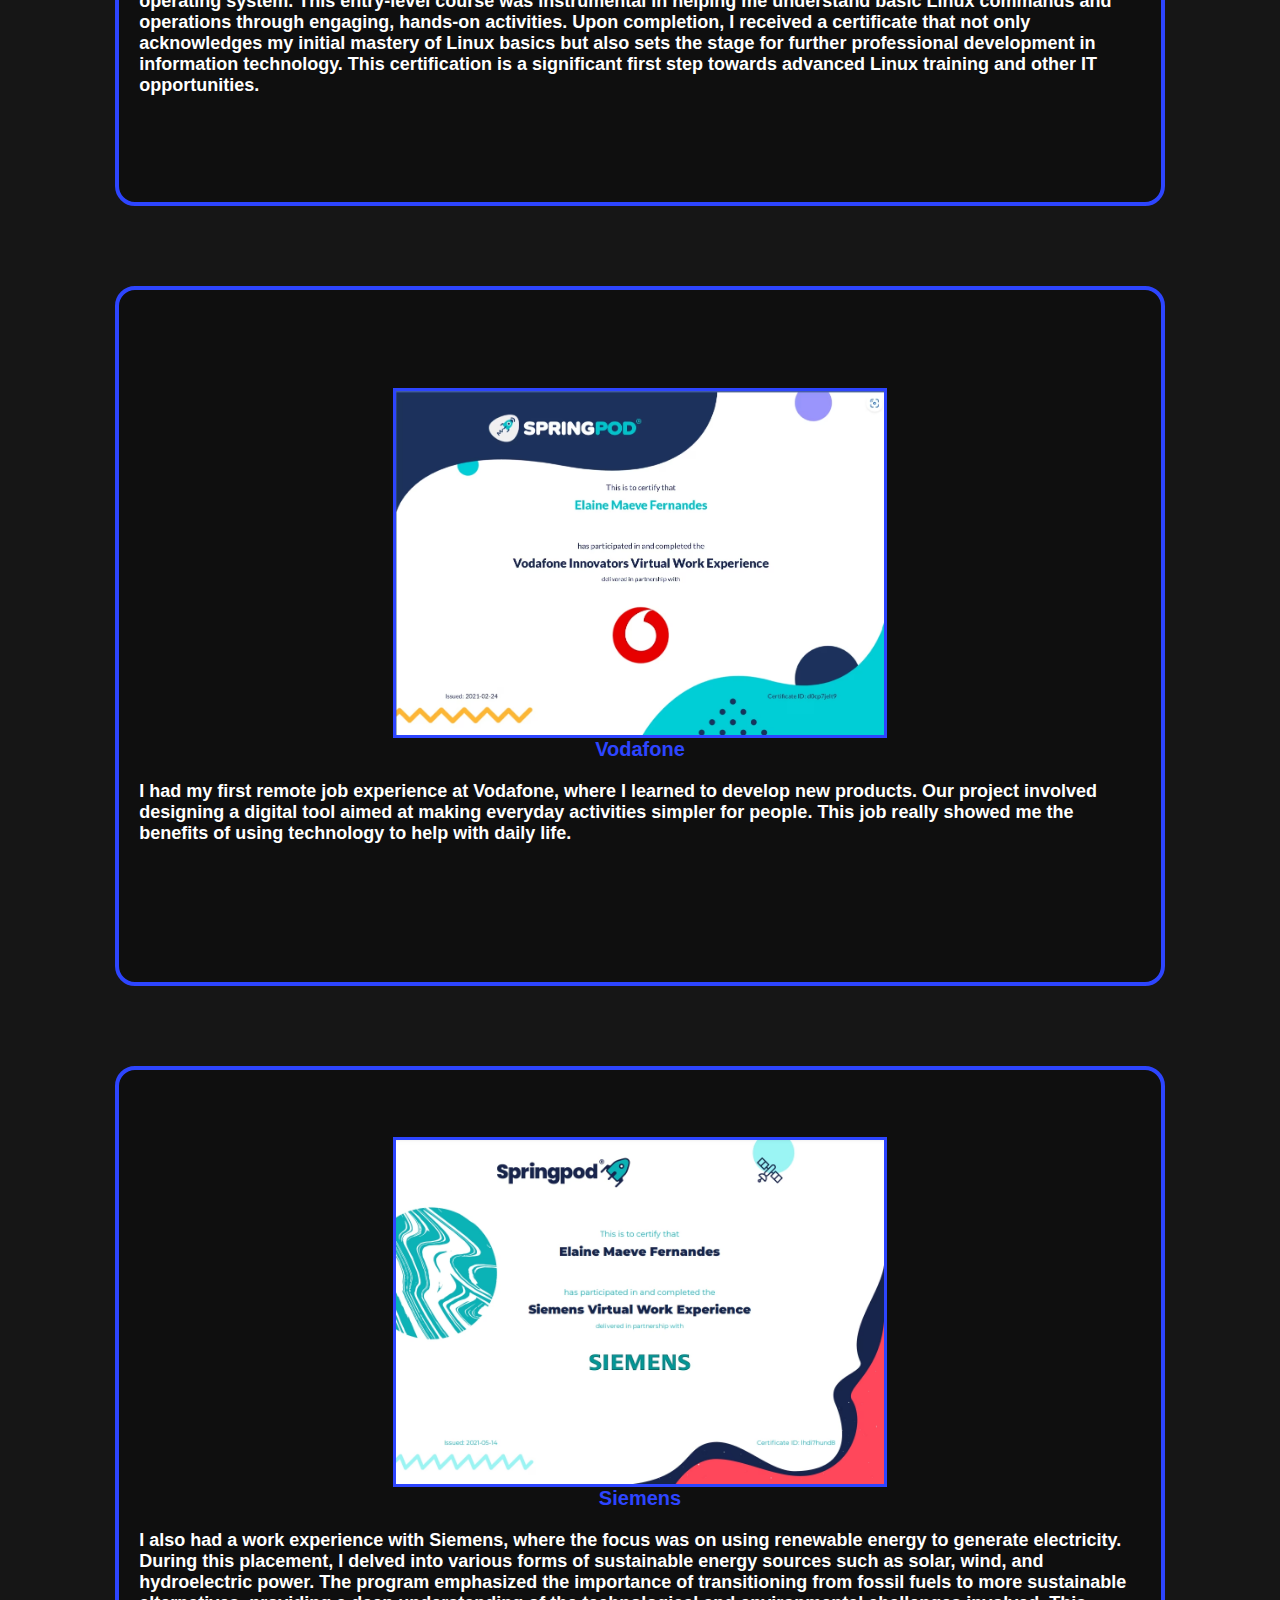
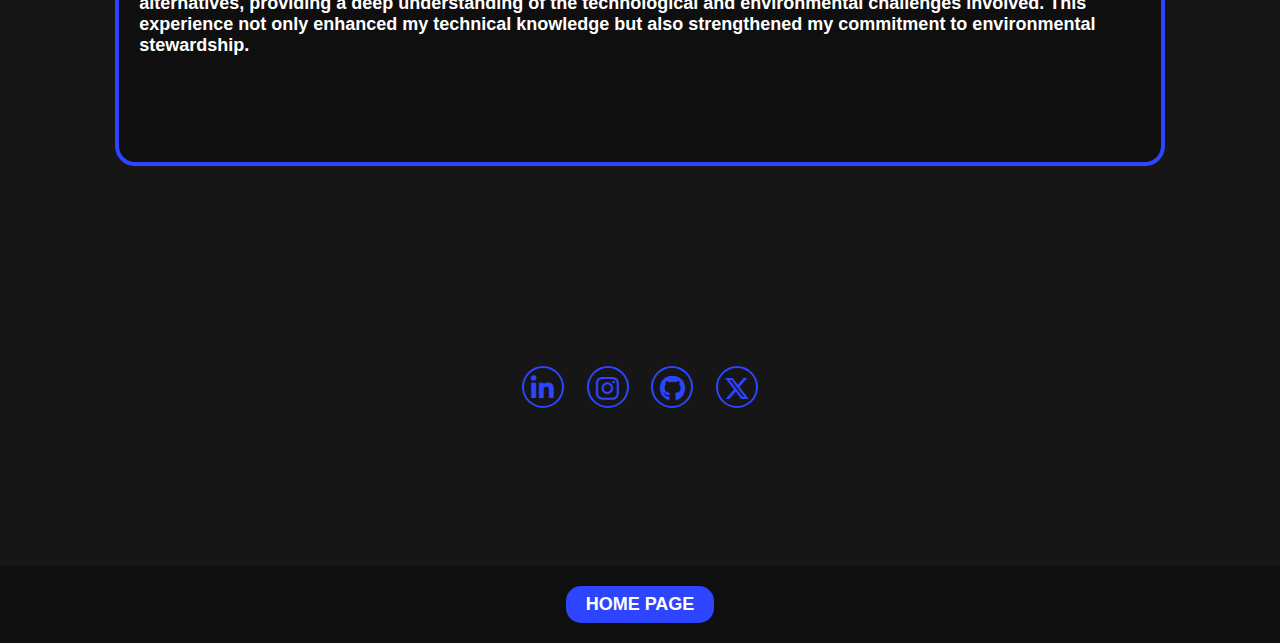
<file: Personal profile/qualification.html>
<!DOCTYPE html>
<html lang="en">
<head>
    <meta charset="UTF-8">
    <meta name="viewport" content="width=device-width, initial-scale=1.0">
    <meta http-equiv="X-UA-Compatible" content="ie=edge">
    <meta name="description" content="Personal online CV and portfolio showcasing my work and projects.">
    <title>Elaine Fernandes</title>
    <link rel="stylesheet" href="STYLE.CSS">
    <link rel="stylesheet" href="https://cdnjs.cloudflare.com/ajax/libs/font-awesome/6.5.2/css/all.min.css">
</head>
<body>
    <header class="header">
        
        <a href="index.html" class="logo"><img class="logoimg" src="./public/Images/logo.png" alt="">
            Elaine<span>Fernandes</span></a>

        <i class="fa-solid fa-bars" id="menu-icon"></i>
        <nav class="navbar">
            <a href="index.html" >Home</a>
            <a href="Interests.html">Interests</a>
            <a href="Demo.html">Project Demo</a>
            <a href="qualification.html" class="active">Qualification</a>
            <a href="contact.html">Contact</a>
        </nav>
    </header>

    <br>

    <hr class="glowing-separator">
<br>
<br>
    <!-- Start of Qualification Section -->
    <section class="Eduction-section" id="Eduction">
        <h2 class="heading">Education</h2>

        <div class="Education-items">

            <div class="Education-item">

                <div class="Education-dot"></div>
                <div class="Education-date">2020</div>
                <div class="Education-content">
                    <h3>High School (The Douay Martyrs Catholic Secondary School)</h3>
                    <p>English Literature - 6</p>
                    <p>English Language   - 5</p>
                    <p>Business           - 4</p>
                    <p>Computer Science   - 5</p>
                </div>
            </div>

            <div class="Education-item">

                <div class="Education-dot"></div>
                <div class="Education-date">2021</div>
                <div class="Education-content">
                    <h3>College (HCUC Uxbridge College)</h3>
                    <p>Double Grade Distinction Merit At Level 2</p>
                    <p>GCSE Mathematics   - 5</p>
                </div>
            </div>

            <div class="Education-item">

                <div class="Education-dot"></div>
                <div class="Education-date">2022</div>
                <div class="Education-content">
                    <h3>College -(HCUC Uxbridge College - NQF BTEC National Extended Diploma in Computing)</h3>
                    <p>Merit At Level 3</p>
                </div>
            </div>

            <div class="Education-item">

                <div class="Education-dot"></div>
                <div class="Education-date">2023</div>
                <div class="Education-content">
                    <h3>College (HCUC Uxbridge College - NQF BTEC National Extended Diploma in Computing)</h3>
                    <p>Distinction Distinction Distinction Level 3</p>
                </div>
            </div>

            <div class="Education-item">

                <div class="Education-dot"></div>
                <div class="Education-date">2024</div>
                <div class="Education-content">
                    <h3>University (Staffordshire University - BSc (Hons) Cyber Security)</h3>
                    <p>Currently studying</p>
                </div>
            </div>
        </div>

    </section>  

    <hr class="glowing-separator">

<section class="Qualification" id="Qualification">
    <h2 class="heading">Qualification</h2>
    
    

    <div class="Qualification-container">
        <!-- webp image -->
        <img src="./public/Images/bg4.webp" alt="" class="ribbon">  
        <div class="Qualification-box">
            <img src="./public/Images/fujitsu.avif" alt="">
            <h6 >Fujitsu</h6>
            <p>My second virtual work experience was with Fujitsu, where I learned about SOAR, short for 'Security Orchestration Automation & Response.' This technology is essential for tackling cybersecurity issues. Additionally, we explored topics on smart cities and quantum computing.
            </p>
        </div>

        <div class="Qualification-box">
            <img src="./public/Images/Linux.avif" alt="">
            <h6>Linux</h6>
            <p>I recently completed the "Linux Unhatched" course, which provided me with a foundational introduction to the Linux operating system. This entry-level course was instrumental in helping me understand basic Linux commands and operations through engaging, hands-on activities. Upon completion, I received a certificate that not only acknowledges my initial mastery of Linux basics but also sets the stage for further professional development in information technology. This certification is a significant first step towards advanced Linux training and other IT opportunities.</p>
        </div>

        <div class="Qualification-box">
            <img src="./public/Images/vodafone .avif" alt="">
            <h6>Vodafone</h6>
            <p>I had my first remote job experience at Vodafone, where I learned to develop new products. Our project involved designing a digital tool aimed at making everyday activities simpler for people. This job really showed me the benefits of using technology to help with daily life.
            </p>
        </div>

        <div class="Qualification-box">
            <img src="./public/Images/siemens.avif" alt="">
            <h6>Siemens</h6>
            <p>I also had a work experience with Siemens, where the focus was on using renewable energy to generate electricity. During this placement, I delved into various forms of sustainable energy sources such as solar, wind, and hydroelectric power. The program emphasized the importance of transitioning from fossil fuels to more sustainable alternatives, providing a deep understanding of the technological and environmental challenges involved. This experience not only enhanced my technical knowledge but also strengthened my commitment to environmental stewardship.
            </p>
        </div>
    </div>
</section>

<footer class="footer">
    <div class="social">
        <a href="#"><i class="fa-brands fa-linkedin-in"></i></a>
        <a href="#"><i class="fa-brands fa-instagram"></i></a>
        <a href="#"><i class="fa-brands fa-github"></i></a>
        <a href="#"><i class="fa-brands fa-x-twitter"></i></a>
    </div>
</footer>

        <div class="educationbox">
            <a href="./index.html">
                <button id="Seemore">HOME PAGE</button>
            </a>
        </div>
       <script src="script.js"></script>

</body>
</html>
</file>
<file: Budget calculater/style.css>
label {
    margin-bottom: 0.4rem;
    display: block;
}

input, #result {
    padding: 0.4rem;
    width: 95%;
    border: 1px solid;
    margin-bottom: 1rem;
}

#result {
    min-height: 3rem;
}

button {
    margin-top: 1rem;
    margin-right: 1rem;
    padding: 0.6rem;
}
</file>
<file: average grade calculator/Public/style.css>
label {
    margin-bottom: 0.4rem;
    display: block;
}

input, #output {
    padding: 0.4rem;
    width: 95%;
    border: 1px solid;
    margin-bottom: 1rem;
}

#output {
    min-height: 3rem;
}

button {
    margin-top: 1rem;
    margin-right: 1rem;
    padding: 0.6rem;
}
</file>
<file: Personal profile/STYLE.CSS>
/* Basic Reset */
* {
    margin: 0;
    padding: 0;
    box-sizing: border-box;
    text-decoration: none;
    border: none;
    outline: none;
    scroll-behavior: smooth;
    font-family: "Poppins", sans-serif;
}

:root{
--bg-color:rgb(15,15,15);
--second-bg-color:#161616;
--text-color:white;
--main-color:#2d45ff;
}

html{
   font-size: 62.5%;
   overflow-x: hidden;
}
body {
    background: var(--bg-color);
    color: var(--text-color);
}

.header {
  position: fixed;
  top: 0;
  left: 0;
  width: 100%;
  padding: 1rem 8%;
  background:rgba(0, 0,0, 0.7);
  backdrop-filter: blur(10px);
  display:flex;
  justify-content:space-between ;
  align-items: center;
  z-index: 100;
 
}
.logoimg{
    width: 110px;
    display: inline-block; /* Display the logo as an inline block */
    vertical-align: middle; /* Align the logo vertically */
   
}

.interestbox{
    text-align: center; /* Center contents */
    margin: 2rem 0; /* Space above and below box */
}

.demobox{
    text-align: center; /* Center contents */
    margin: 2rem 0; /* Space above and below box */
}

.educationbox{
    text-align: center; /* Center contents */
    margin: 2rem 0; /* Space above and below box */
}

#Seemore {
    background-color: var(--main-color); /* Set background color */
    color: var(--text-color); /* Set text color */
    font-size: 1.8rem; /* Adjust font size */
    font-weight: 600; /* Make text bold */
    border: none; /* Remove border */
    padding: 0.8rem 2rem; /* Padding for button size */
    border-radius: 1.5rem; /* Rounded corners */
    cursor: pointer; /* Change cursor to pointer on hover */
    transition: background-color 0.3s ease-in-out; /* Smooth transition */
}

#Seemore:hover {
    background-color: var(--second-bg-color); /* Change background on hover */
}

.glowing-separator {
    border: 0; /* Remove default border */
    height: 4px; /* Adjust thickness */
    background-color: var(--main-color); /* Set main color */
    margin: 2rem 1; /* Space above and below */
    
    /* Box shadow to create glow effect */
    box-shadow: 0 0 10px var(--main-color), /* First glow layer */
                0 0 20px var(--main-color); /* Second glow layer */
}

.logo{
    font-size: 3rem;
    color: var(--text-color);
    font-weight: 800;
    cursor: pointer;
    transition: 0.3s ease-in-out;
    display: inline-block; /* Display the text as an inline block */
    vertical-align: middle; /* Align the text vertically */
    margin-left: 10px; /* Add some space between the logo and text */
    
}

.logo:hover{
    transform: scale(1.1);
}


.navbar a{
    font-size: 1.8rem;
    color: white;
    margin-left: 4rem;
    font-weight: 500;
    transition:0.3s ease-in-out;
    border-bottom: 3px solid transparent;
    
}

.navbar a:hover, .navbar a:active{
    color: var(--main-color);
    border-bottom: 3px solid var(--main-color);
}
#menu-icon{
    font-size: 3rem;
    color: var(--main-color);
    display: none;
}

section{
    min-height: 100vh;
    padding: 10rem 9% 10rem;
}
.home{
    display: flex;
    justify-content: center;
    align-items: center;
    gap: 8rem;
}
.home-content span{
    color: var(--main-color);
    font-size: 80%;
}
.logo span{
    color:var(--main-color) ;
}
.home-content h1{
    font-size: 8rem;
    font-weight: 700;
    line-height: 1.3;
}

.home-img{
    border-radius: 50%;
}
.home-img img{
    position: relative;
    border-radius:50% ;
    width: 20vw;
    box-shadow: 0 0 25px var(--main-color);
    cursor: pointer;
    transition: 0.4s ease-in-out;
}
.home-img img:hover{
    box-shadow: 0 0 50px var(--main-color),
                0 0 100px var(--main-color);
}

.home-content p{
    font-size: 1.8rem;
    font-weight: 500;
}
.social-icons a{
    display: inline-flex;
    justify-content: center;
    align-items: center;
    width: 4rem;
    height: 4rem;
    background: transparent;
    border: 0.2rem solid var(--main-color);
    font-size: 2rem;
    border-radius: 50%;
    color: var(--main-color);
    margin: 3rem 1.5rem 3rem 0;
    transition: 0.3s ease-in-out;
}

.social-icons a:hover{
    color: white;
    transform: scale(1.3) translateY(-5px);
    background-color: var(--main-color);
    box-shadow: 0 0 25px var(--main-color);
}

.text-animation{
    font-size: 42px;
    font-weight: 600;
    min-width: 280px;
    margin: 10px 0;
}

.text-animation span{
    position: relative;
}

.text-animation span::before{
    content: "Cyber Security Student";
    color: var(--main-color);
    animation: words 20s infinite;
}

.text-animation span::after{
    content: "";
    background-color: var(--bg-color);
    position: absolute;
    width: calc(100% + 8px);
    height: 100%;
    border-left: 3px solid var(--bg-color);
    right: -8px;
    animation: cursor 0.6s infinite, typing 20s steps(14) infinite;
}

@keyframes cursor{
    to{
        border-left: 2px solid var(--main-color);
    }
}

@keyframes words{
    0%,
    20%{
       content: "Networking Concept "; 
    }
    21%,
    40%{
        content: "Software Development";
    }
    41%,
    60%{
        content: "Web Developement ";
    }
    61%,
    80%{
        content: "Digital Technology";
    }
   
}

@keyframes typing{
    10%,
    25%,
    30%,
    35%,
    50%,
    55%,
    70%,
    75%,
    90%,
    95% {
        width: 0;
    }
    5%,
    20%,
    25%,
    40%,
    45%,
    60%,
    65%,
    80%,
    85% {
        width: calc(100% + 8px);
    }
}

.heading{
    text-align: center;
    font-size: 8rem;
}

.Interests{
    background-color: var(--second-bg-color);
}

.Interests h2{
    margin-bottom: 8rem;
}

.Interests-container{
    display: flex;
    align-items: center;
    justify-content: center;
    flex-wrap: wrap;
    gap: 3rem;
}

.Interests-container .Interests-box{
    flex: 1 1 48rem;
    display: flex;
    flex-direction: column;
    align-items: center;
    justify-content: center;
    align-items: center;
    background: var(--bg-color);
    padding: 3rem 2rem 4rem;
    height: 550px;
    border-radius: 2rem;
    border: 3px solid var(--main-color);
    cursor: pointer;
    transition: 0.3s ease-in-out;
}

.Interests-container .Interests-box:hover{
    transform: scale(1.02);
    background-color: rgb(38, 172, 212);
    color: black;
    
}

.Interests-box img{
    size: 6cm;
    align-items: center;
    height: 200px;
    cursor: pointer;
    transition: 0.3s ease-in-out;
    border: 3px solid var(--main-color);
}

.Interests-box h3{
    font-size: 2.6rem;
}

.Interests-box P{
    font-size: 1.8rem;
    margin: 1rem 0 3rem;
    font-weight: 600;
    box-shadow: #8c9ef0;
}

.Qualification{
    background-color: var(--second-bg-color);
}
.Qualification .heading{
    margin-bottom: 3rem;

}

.Qualification h6{
    margin-bottom: 1rem;
    font-size: 20px;
}

.Qualification-container{
    display: flex;
    align-items: center;
    justify-content: center;
    flex-wrap: wrap;
    gap: 8rem;
}

.Qualification-container .Qualification-box{
    flex: 1 1 48rem;
    display: flex;
    flex-direction: column;
    align-items: center;
    justify-content: center;
    align-items: center;
    background: var(--bg-color);
    padding: 3rem 2rem 4rem;
    height: 700px;
    border-radius: 2rem;
    border: 4px solid var(--main-color);
    cursor: pointer;
    transition: 0.3s ease-in-out;
}

.ribbon {
    width: 100%;               /* Stretch the ribbon across the container */
    height: 70px;              /* Set a fixed height to make it thin */
    object-fit: cover;         /* Ensure the image covers the fixed height without distortion */
    display: block;   
    margin: auto;
    margin-top: 10px;
    margin-bottom: 10px;
}

.code-container {
    background-image: linear-gradient(to right, #070135, #a9cde9);
    border: 1px solid #000000; /* Grey border */
    padding: 20px;
    margin: 20px;
    border-radius: 8px; /* Rounded corners */
    box-shadow: 0 4px 8px rgba(0,0,0,0.1); /* Subtle shadow */
}

.code-container pre {
    font-size: 15px;
    white-space: pre-wrap; /* Ensures that text wraps */
    word-break: break-word; /* Ensures long lines don't cause horizontal scroll */
    font-family: 'Roboto', sans-serif;
    text-shadow: 1px 1px 2px rgba(0, 0, 0, 0.2);

}

.code-container h1 {
    color: #000000; /* Dark grey color for the header */
    font-family: 'Roboto', sans-serif;
    font-size: 40px;
    text-align: center;
    font-weight: 800;

}

.contact-container {
    display: flex;
    flex-wrap: wrap;
    
}
.contact-box {
    display: flex;
    max-width: 1000px;
    background-color: var(--bg-color);
    box-shadow: 0 2px 4px rgba(0, 0, 0, 0.1);
    overflow: hidden;
}
.contact-image {
    width: 30%;
}
.contact-image img {
    position: relative;
    box-shadow: 0 0 25px var(--main-color);
    cursor: pointer;
    transition: 0.4s ease-in-out;
    
}
.contact-details {
    width: 100%;
    height: 80%;
    padding: 10px;
    margin-top: 10%;
    box-shadow: #2d45ff;
    background-color: #f1f1f1;
    margin-left: 10%;
}

.detail-box {
    background-color: #fff;
    padding: 10px;
    border-radius: 4px;
    margin-bottom: 10px;
    box-shadow: 0 1px 3px rgba(0, 0, 0, 0.1);
}

h6 {
    margin: 0;
    font-size: 20px;
    color: var(--main-color);
    font-weight: 800;
}

span {
    color: #000000;
    padding: 10px;
    font-size: 20px;
}

.svg-img {
    display: flex;
    justify-content: center;
    align-items: center;
    padding: 10px;
    background-color: var(--bg-color);
    margin-right: 20%;
}

.img {
    display: flex;
    gap: 10px;
}

.img img {
    width: 40%;
    height: 40%;
}

.Qualification-container .Qualification-box:hover{
    transform: scale(1.02);
    background-color: rgb(38, 172, 212);
    color: black;
}

.Qualification-box img{
    size: 20cm;
    align-items: center;
    height: 350px;
    cursor: pointer;
    transition: 0.3s ease-in-out;
    border: 3px solid var(--main-color);
}

.Qualification-box p{
   font-size: 1.8rem;
    margin: 1rem 0 3rem;
    font-weight: 600;
    box-shadow: #8c9ef0;
}

.Demo{
    background: var(--bg-color);
}

.Demo h2{
    margin-bottom: 8rem;
}

.Demo-container{
    display: grid;
    grid-template-columns: repeat(2,1fr);
    align-items: center;
    gap: 2.5rem;
}

.Demo-container .Demo-box{
    position: relative;
    height: 550px;
    overflow: hidden;
    display: flex;
    border-radius: 2rem;
    border: 3px solid transparent;
    transition: 0.5 ease-in-out;
}

.Demo-box img{
    width: 100%;
    height: 100%;
    object-fit: cover;
    transition: 0.5s ease-in-out;
}

.Demo-box:hover img{
    transform: scale(1.05);
}

.Demo-box .Demo-info{
    position: absolute;
    width: 100%;
    height: 100%;
    display: flex;
    justify-content: center;
    align-items: center;
    flex-direction: column;
    text-align: center;
    gap: 1rem;
    padding: 0 4rem;
    cursor: pointer;
    transition: 0.5s ease-in-out;
    backdrop-filter:grayscale(70%) ;
}

.Demo-box .Demo-info:hover{
    background: rgba(4, 4, 4, 0.804);
    backdrop-filter: grayscale(0%);
    border: 3px solid var(--main-color);

    
}

.Demo-info h4{
    font-size: 4rem;
    color: var(--main-color);
    font-weight: 800;
}

.Demo-info p{
    font-size: 2rem ;
    font-weight: 700;
    margin: 0.3rem 0 1rem;
    color: var(--main-color);
}

.Education-section{
    background: var(--second-bg-color);
    padding: 100px 15px; 
}

.Education-section h2{
    margin-bottom: 5rem;
}

.Education-items {
    max-width: 1000px;
    margin: auto;
    display: flex;
    flex-wrap: wrap;
    position: relative;
}

.Education-items::before{
    content: '';
    position: absolute;
    width: 5px;
    height: 100%;
    background-color: var(--main-color);
    left: calc(50% - 1px);
}

.Education-item{
    margin-bottom: 40px;
    width: 100%;
    position: relative;
}

.Education-item:last-child{
    margin-bottom: 0;
}

.Education-item:nth-child(odd){
    padding-right: calc(50% + 30px);
    text-align: right;
}

.Education-item:nth-child(even){
    padding-left: calc(50% + 30px);
}

.Education-dot{
    height: 21px;
    width: 21px;
    background-color: var(--main-color);
    box-shadow: 0 0 25px var(--main-color);
    position: absolute;
    left: calc(50% - 8px);
    border-radius: 50%;
    top: 10px;
}

.Education-date{
    font-size: 20px;
    font-weight: 800;
    color: white;
    margin: 6px 0 15px;
}

.Education-content{
    background-color: var(--second-bg-color);
    backdrop-filter: blur(20px);
    border: 2px solid var(--main-color);
    box-shadow: 0 0 10px var(--main-color);
    padding: 30px;
    border-radius: 1em;
    cursor: pointer;
    transition: 0.4s ease-in-out;
}

.Education-content:hover{
    transform: scale(1.05);
    box-shadow: 0 0 25px var(--main-color);
}

.Education-content h3{
    font-size: 20px;
    color: var(--main-color);
    margin: 0 0 10px;
    text-transform: capitalize;
    font-weight: 800;
}

.Education-content p{
    color: white;
    opacity: 0.8;
    font-size: 16px;
    font-weight: 600;
    line-height: 22px;
}

.footer{
    position: relative;
    bottom: 0;
    width: 100%;
    height: 300px;
    padding: 100px 0;
    background-color: var(--second-bg-color);
}

.footer .social{
    text-align: center;
    padding-bottom: 25px;
    color: white;
}

.footer .social a{
    font-size: 26px;
    color: var(--main-color);
    width: 42px;
    height: 42px;
    border: 2px solid var(--main-color);
    line-height: 42px;
    display: inline-block;
    text-align: center;
    border-radius: 50%;
    margin: 0 10px;
    transition: 0.3s ease-in-out;
}

.footer .social a:hover{
    transform: scale(1.2) translateY(-10px);
    background-color: var(--main-color);
    color: var(--text-color);
    box-shadow: 0 0 25px var(--main-color);
}

.footer ul {
    margin-top: 0;
    padding: 0;
    font-size: 18px;
    line-height: 1.6;
    margin-bottom: 0;
    text-align: center;
}

.footer ul li a{
    color: white;
    border-bottom: 3px solid transparent;
    transition: 0.3s ease-in-out;
}

.footer ul li a:hover{
    border-bottom: 3px soild var(--main-color);
}

.footer ul li{
    display:inline-block;
    padding: 0 15px;
}

.box{
    height: 40px;
    width: 290px;
    display: flex;
    justify-content: space-around;
    align-items: center;
    
}

.btn {
    width: 200px;
    height: 200px;
    background-color: #f0f0f0; /* Blue background */
    color: white; /* White text */
    padding: 10px 20px; /* Padding around the text */
    border: none; /* No border */
    border-radius: 5px; /* Rounded corners */
    font-size: 30px; /* Font size */
    cursor: pointer; /* Pointer cursor on hover */
    margin-right: 40px; /* Space between buttons */
    margin-left: 400px;
    font-weight: 700;
}

/* Remove margin from the last button */
.btn:last-child {
    margin-right: 10;
}

.btn:hover{
    transform: scale(1.05);
    box-shadow: 0 0 25px var(--main-color);
}

.btn, .fa{
    color: var(--main-color);
    box-shadow: var(--text-color);
}
.fa{
    font-size: 20px;
    padding: 10px 18px;
}



.cssbtn {
    width: 200px;
    height: 40px;
    background-color: #f0f0f0; /* Blue background */
    color: white; /* White text */
    padding: 10px 20px; /* Padding around the text */
    border: none; /* No border */
    border-radius: 5px; /* Rounded corners */
    font-size: 20px; /* Font size */
    cursor: pointer; /* Pointer cursor on hover */
    margin-right: 40px; /* Space between buttons */
    margin-left: 400px;
    font-weight: 700;
}

/* Remove margin from the last button */
.cssbtn:last-child {
    margin-right: 10;
}

.cssbtn:hover{
    transform: scale(1.05);
    box-shadow: 0 0 25px var(--main-color);
}

.cssbtn, .fa{
    color: var(--main-color);
    box-shadow: var(--text-color);
}
.fa{
    font-size: 20px;
    padding: 10px 18px;
}

.container{
    background: var(--bg-color);
    padding: 15px 9%;
    padding-bottom: 100px;
}

.container .heading{
    text-align: center;
    padding-bottom: 15px;
    color: var(--text-color);
    text-shadow: 0 5px 10px rgba(0, 0, 0, .2);
    font-size: 50px;
}

.conatiner .box-conatiner{
    display: grid;
    grid-template-columns: repeat(auto-fit, minmax(270px, 1fr) );
}


@media screen and (max-width: 600px) {
    html {
        font-size: 50%; /* Base font size reduced */
    }

    .logoimg {
        width: 80px; /* Smaller logo image */
    }

    .heading {
        font-size: 4rem; /* Smaller heading */
    }

    .home-content h1 {
        font-size: 4rem; /* Smaller home section heading */
    }

    .home-content p {
        font-size: 1.6rem; /* Smaller paragraph text */
    }

    .text-animation {
        font-size: 2.4rem; /* Smaller text animation */
    }

    .text-animation span::before {
        animation: words 20s infinite steps(12); /* Adjust animation steps */
    }

    .home-img img {
        width: 30vw; /* Adjusted width */
    }

    .social-icons a {
        width: 3rem;
        height: 3rem;
        font-size: 1.6rem;
    }

    .Interest-box h3 {
        font-size: 1.8rem; /* Adjusted interest heading size */
    }

    .Interest-box p {
        font-size: 1.6rem; /* Adjusted interest paragraph size */
    }

    .Demo-info h4 {
        font-size: 2rem; /* Adjusted demo info heading size */
    }

    .Demo-info p {
        font-size: 1.6rem; /* Adjusted demo info paragraph size */
    }

    .Education-item {
        font-size: 1.6rem; /* Adjusted education item size */
    }

    .Education-content h3 {
        font-size: 1.8rem; /* Adjusted education heading size */
    }

    .Education-content p {
        font-size: 1.4rem; /* Adjusted education paragraph size */
    }

    .contact-details {
        font-size: 1.6rem; /* Adjusted contact details size */
    }

    .footer .social a {
        font-size: 2rem; /* Adjusted footer social icons size */
    }
}

@media screen and (min-width: 601px) and (max-width: 1024px) {
    html {
        font-size: 56.25%; /* Base font size adjusted to 9px */
    }

    .logoimg {
        width: 90px; /* Medium logo image size */
    }

    .heading {
        font-size: 6rem; /* Medium heading size */
    }

    .home-content h1 {
        font-size: 6rem; /* Medium home section heading */
    }

    .home-content p {
        font-size: 1.8rem; /* Medium paragraph text */
    }

    .text-animation {
        font-size: 3.2rem; /* Medium text animation size */
    }

    .text-animation span::before {
        animation: words 20s infinite steps(16); /* Adjust animation steps */
    }

    .home-img img {
        width: 40vw; /* Adjusted width */
    }

    .social-icons a {
        width: 3.5rem;
        height: 3.5rem;
        font-size: 2rem;
    }

    .Interest-box h3 {
        font-size: 2.2rem; /* Adjusted interest heading size */
    }

    .Interest-box p {
        font-size: 1.8rem; /* Adjusted interest paragraph size */
    }

    .Demo-info h4 {
        font-size: 2.5rem; /* Adjusted demo info heading size */
    }

    .Demo-info p {
        font-size: 1.8rem; /* Adjusted demo info paragraph size */
    }

    .Education-item {
        font-size: 1.8rem; /* Adjusted education item size */
    }

    .Education-content h3 {
        font-size: 2.4rem; /* Adjusted education heading size */
    }

    .Education-content p {
        font-size: 1.6rem; /* Adjusted education paragraph size */
    }

    .contact-details {
        font-size: 1.8rem; /* Adjusted contact details size */
    }

    .footer .social a {
        font-size: 2.2rem; /* Adjusted footer social icons size */
    }
}
</file>
<file: Sample milkshake and smoothie web/rrrr/Public/style.css>
/* Resetting default margin and padding */
* {
  margin: 0;
  padding: 10px;
  box-sizing: border-box;
  scroll-padding-top: 4rem;
  list-style: none;
  text-decoration: none;
  scroll-behavior: smooth;
  color: black;
}

form {
  margin: 100px;
  padding: 100px;
  border: 1px solid #ccc;
  border-radius: 5px;
  display: flex;
  flex-wrap: wrap;
}

:root {
  --main-color: #bc9667;
  --second-color: #edeae3;
  --text-color: #1b1b1b;
  --bg-color: #fff;
  --box-shadow: 2px 2px 10px 4px rgb(14 55 54 / 15%);
}

/* Body styles */
body {
  font-family: Verdana, Geneva, Tahoma, sans-serif;
  color: var(--text-color);
  padding-top: 60px;
}

/* Header styles */
header {
  position: fixed;
  width: 100%;
  height: 70px;
  top: 0px;
  right: 0px;
  z-index: 1000;
  display: flex;
  justify-content: space-between;
  align-items: center;
  padding: 12px 0p;
  transition: all 0.5s linear 0s;
  background: var(--text-color);
  
}

#logo img {
  width: 100px;
}

#navbar {
  list-style: none;
  display: flex;
  padding: 8px;
}

#navbar li {
  margin-right: 20px;
}

#navbar li a {
  padding: 8px 17px;
  color: var(--bg-color);
  font-size: 1rem;
  text-transform: uppercase;
  font-weight: 500;
}

#navbar li a:hover {
  background: var(--main-color);
  border-radius: 0.2rem;
  transition: 0.2s all linear;
}

#header-icon {
  font-size: 22px;
  cursor: pointer;
  z-index: 10000;
  display: flex;
  column-gap: 0.8rem;
}

#search-box input[type="search"] {
  padding: 10px;
  border: none;
  outline: none;
  font-size: 1rem;
  width: fit-content;
  color: var(--main-color); /* Adjust as needed */
}

/* Home section styles */
#home {
  width: 100%;
  min-height: 100vh;
  background: url(./Image/bg.png);
  background-repeat: no-repeat;
  background-size: cover;
  background-position: center;
  display: grid;
  grid-template-columns: repeat(auto-fit, minmax(17rem, auto));
  align-items: center;
  gap: 1.5rem;
}


#home-text {
  max-width: 400px;
}

#home h1 {
  font-size: 3.4rem;
  color: var(--main-color);
  text-transform: uppercase;
  letter-spacing: 1px;
  padding: 20px;
  
  

}

#home-text p {
  font-size: 1.2rem;
  color: var(--bg-color);
  margin: 0.5rem 0 1.4rem;
  padding: 20px;
  font-style: italic;
  font-family:'Times New Roman', Times, serif;
}

#home-img img {
  width: 50%;
  max-width: 400px; /* Adjust as needed */
  display: block;
  margin: 0 auto;
}



#drinkForm {
  margin: 60px;
  padding: 100px;
  border: 1px solid;
  max-width: 400%; 
  border-radius: 7px;
  background: url(./Image/formbg.png);
  background-repeat: no-repeat;
  background-size: cover;
  display: flex;
  flex-direction: column;
  gap: 1.5rem;
}
#orderSummary {
  margin-top: 20px;
  border: 1px solid #ccc;
  padding: 10px;
  border-radius: 5px;
}

/* Fieldset for Size */
#sizeFieldset {
  background: blanchedalmond;
  padding: 100px;
  border-radius: 45px;
  margin-right: 100px;
}

/* Fieldset for Type */
#typeFieldset {
  background: blanchedalmond;
  padding: 100px;
  border-radius: 5px;
}

/* Fieldset for Juice Base */
#juicebasefieldset,
#milkBasesfieldset,
#extratoppingsfieldset {
  display: none;
}


legend {
  font-weight: bold;
}

/* Buttons */
.btn {
  padding: 10px 40px;
  border-radius: 0.3rem;
  background: var(--main-color);
  color: var(--bg-color);
  font-weight: 500;
  margin: 20px;
}

.btn:hover {
  background: #8a6f4d;
}

/* Form input styles */
input[type="radio"] {
  margin-right: 10px;
}

input[type="search"] {
  padding: 5px;
  border-radius: 5px;
  border: 1px solid #ccc;
}

button {
  padding: 10px 20px;
  background-color: #333;
  color: #fff;
  border: none;
  border-radius: 5px;
  cursor: pointer;
  transition: background-color 0.3s ease;
  display: block;
}

button:hover {
  background-color: #555;
}

/* Order details styles */
#orderDetails {
  margin-top: 20px;
}

#orderDetails h3 {
  margin-bottom: 10px;
}

#orderList {
  list-style: none;
}

#orderList li {
  margin-bottom: 5px;
}

/* Media query for small screens */
@media screen and (max-width: 640px) {
  form {
    margin: 20px;
    padding: 20px;
  }
  
  fieldset {
    padding: 20px;
  }
  
  #sizeFieldset, #typeFieldset, #juicebasefieldset, #milkBasesfieldset, #extratoppingsfieldset {
    padding: 20px;
    margin-right: 0;
  }
  
  #orderForm {
    padding: 40px;
  }
  
  #home h1 {
    font-size: 2.5rem;
  }
  
  #home-text p {
    font-size: 1rem;
    padding: 10px;
  }
  
  #home-img img {
    width: 50%;
  }
  header {
    height: auto;
    padding: 20px;
    flex-direction: column;
    align-items: center;
  }
  
  #navbar {
    flex-direction: column;
    align-items: center;
    margin-top: 20px;
  }
  
  #navbar li {
    margin: 10px 0;
  }
  
  #navbar li a {
    padding: 8px 12px; 
    font-size: 0.8rem; 
  }
  

}
</file>
